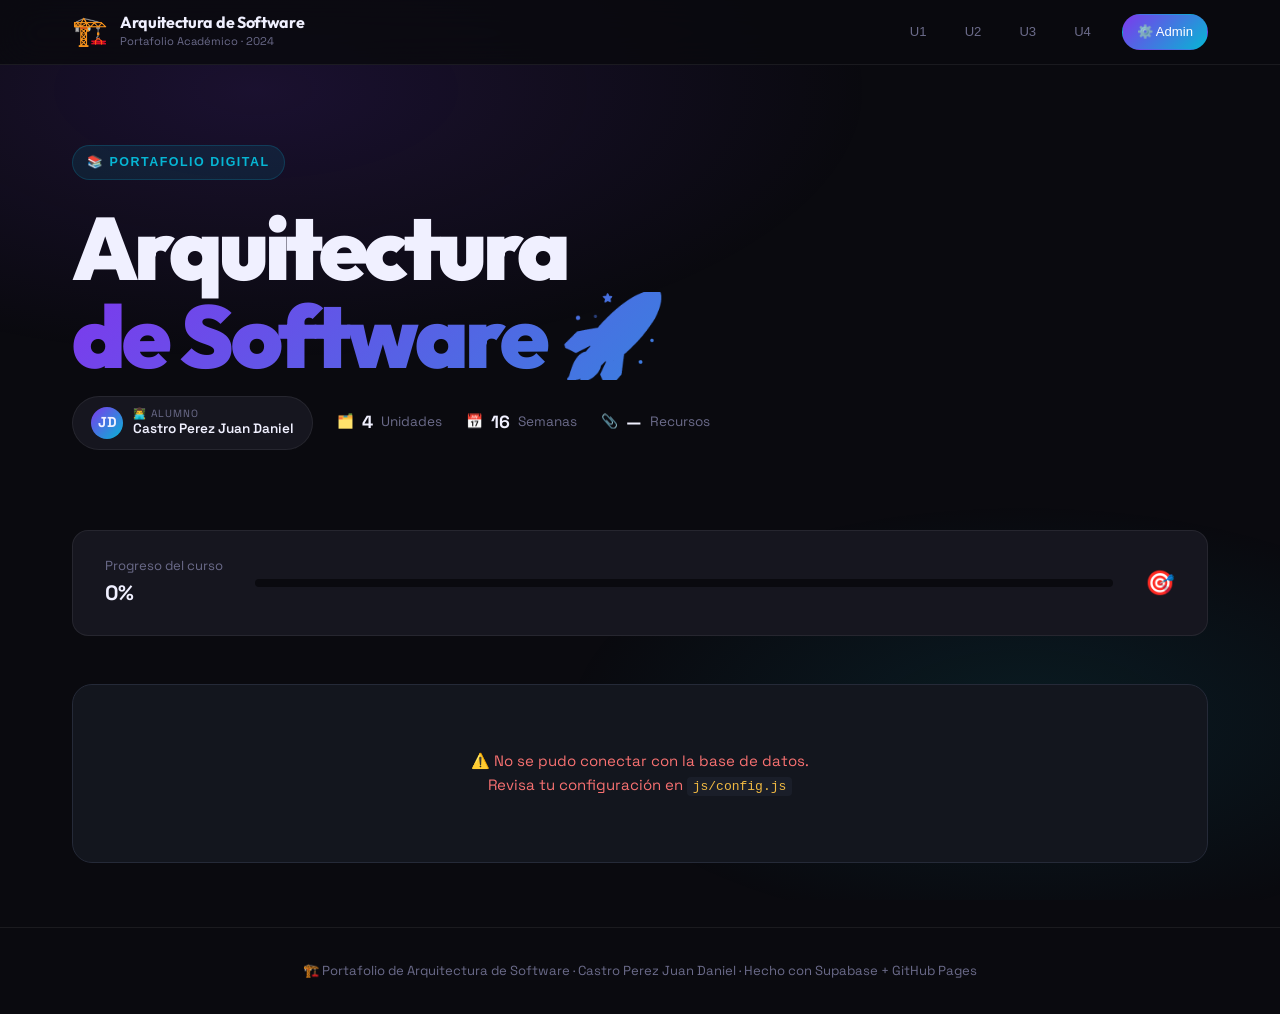
<file: index.html>
<!DOCTYPE html>
<html lang="es">
<head>
  <meta charset="UTF-8" />
  <meta name="viewport" content="width=device-width, initial-scale=1.0"/>
  <title>Portafolio — Arquitectura de Software</title>
  <link rel="preconnect" href="https://fonts.googleapis.com"/>
  <link rel="preconnect" href="https://fonts.gstatic.com" crossorigin/>
  <link href="https://fonts.googleapis.com/css2?family=Space+Grotesk:wght@300;400;500;600;700&family=Outfit:wght@300;400;600;800;900&display=swap" rel="stylesheet"/>
  <link rel="stylesheet" href="css/style.css"/>
  <style>
    :root {
      --bg: #0a0a0f;
      --bg2: #111118;
      --card: #16161f;
      --card2: #1e1e2a;
      --border: rgba(255,255,255,0.07);
      --accent1: #7c3aed;
      --accent2: #06b6d4;
      --accent3: #f59e0b;
      --accent4: #10b981;
      --text: #f0f0ff;
      --muted: #6b6b8a;
      --radius: 16px;
    }

    *, *::before, *::after { box-sizing: border-box; margin: 0; padding: 0; }

    body {
      background: var(--bg);
      color: var(--text);
      font-family: 'Space Grotesk', sans-serif;
      min-height: 100vh;
      overflow-x: hidden;
    }

    /* ── FONDO ANIMADO ── */
    body::before {
      content: '';
      position: fixed;
      inset: 0;
      background:
        radial-gradient(ellipse 80% 50% at 20% 10%, rgba(124,58,237,0.15) 0%, transparent 60%),
        radial-gradient(ellipse 60% 40% at 80% 80%, rgba(6,182,212,0.1) 0%, transparent 60%);
      pointer-events: none;
      z-index: 0;
    }

    /* ── HEADER ── */
    .site-header {
      position: sticky;
      top: 0;
      z-index: 100;
      backdrop-filter: blur(20px);
      background: rgba(10,10,15,0.85);
      border-bottom: 1px solid var(--border);
    }

    .header-inner {
      max-width: 1200px;
      margin: 0 auto;
      padding: 0 2rem;
      height: 64px;
      display: flex;
      align-items: center;
      justify-content: space-between;
    }

    .header-brand {
      display: flex;
      align-items: center;
      gap: 12px;
    }

    .brand-emoji {
      font-size: 1.8rem;
      animation: float 3s ease-in-out infinite;
    }

    @keyframes float {
      0%, 100% { transform: translateY(0); }
      50% { transform: translateY(-4px); }
    }

    .brand-title {
      font-family: 'Outfit', sans-serif;
      font-size: 1rem;
      font-weight: 700;
      color: var(--text);
      letter-spacing: -0.02em;
    }

    .brand-sub {
      font-size: 0.7rem;
      color: var(--muted);
    }

    .header-nav {
      display: flex;
      align-items: center;
      gap: 8px;
    }

    .header-nav a {
      color: var(--muted);
      text-decoration: none;
      font-size: 0.82rem;
      font-weight: 500;
      padding: 6px 14px;
      border-radius: 999px;
      border: 1px solid transparent;
      transition: all 0.2s;
    }

    .header-nav a:hover {
      color: var(--text);
      border-color: var(--border);
      background: var(--card);
    }

    .nav-admin {
      background: linear-gradient(135deg, var(--accent1), var(--accent2)) !important;
      color: white !important;
      border-color: transparent !important;
    }

    /* ── HERO ── */
    .hero {
      position: relative;
      z-index: 1;
      max-width: 1200px;
      margin: 0 auto;
      padding: 5rem 2rem 3rem;
    }

    .hero-eyebrow {
      display: inline-flex;
      align-items: center;
      gap: 8px;
      font-size: 0.78rem;
      font-weight: 600;
      letter-spacing: 0.12em;
      text-transform: uppercase;
      color: var(--accent2);
      background: rgba(6,182,212,0.1);
      border: 1px solid rgba(6,182,212,0.2);
      padding: 6px 14px;
      border-radius: 999px;
      margin-bottom: 1.5rem;
    }

    .hero-title {
      font-family: 'Outfit', sans-serif;
      font-size: clamp(2.8rem, 7vw, 5.5rem);
      font-weight: 900;
      line-height: 1.0;
      letter-spacing: -0.04em;
      margin-bottom: 1rem;
    }

    .hero-title .line1 { color: var(--text); }
    .hero-title .line2 {
      background: linear-gradient(135deg, var(--accent1) 0%, var(--accent2) 100%);
      -webkit-background-clip: text;
      -webkit-text-fill-color: transparent;
      background-clip: text;
    }

    .hero-meta {
      display: flex;
      align-items: center;
      gap: 1.5rem;
      margin-bottom: 2rem;
      flex-wrap: wrap;
    }

    .hero-alumno {
      display: flex;
      align-items: center;
      gap: 10px;
      background: var(--card);
      border: 1px solid var(--border);
      padding: 10px 18px;
      border-radius: 999px;
    }

    .alumno-avatar {
      width: 32px;
      height: 32px;
      border-radius: 50%;
      background: linear-gradient(135deg, var(--accent1), var(--accent2));
      display: flex;
      align-items: center;
      justify-content: center;
      font-size: 0.9rem;
      font-weight: 700;
    }

    .alumno-info { line-height: 1.2; }
    .alumno-label { font-size: 0.65rem; color: var(--muted); text-transform: uppercase; letter-spacing: 0.08em; }
    .alumno-name { font-size: 0.85rem; font-weight: 600; }

    .hero-stats {
      display: flex;
      gap: 1.5rem;
    }

    .stat-pill {
      display: flex;
      align-items: center;
      gap: 8px;
      font-size: 0.85rem;
      color: var(--muted);
    }

    .stat-pill strong {
      color: var(--text);
      font-size: 1.1rem;
      font-weight: 700;
    }

    /* ── PROGRESS BAR ── */
    .progress-section {
      position: relative;
      z-index: 1;
      max-width: 1200px;
      margin: 0 auto 3rem;
      padding: 0 2rem;
    }

    .progress-card {
      background: var(--card);
      border: 1px solid var(--border);
      border-radius: var(--radius);
      padding: 1.5rem 2rem;
      display: flex;
      align-items: center;
      gap: 2rem;
    }

    .progress-label {
      font-size: 0.82rem;
      color: var(--muted);
      white-space: nowrap;
    }

    .progress-label span {
      display: block;
      font-size: 1.3rem;
      font-weight: 700;
      color: var(--text);
    }

    .progress-bar {
      flex: 1;
      height: 8px;
      background: var(--bg);
      border-radius: 999px;
      overflow: hidden;
    }

    .progress-fill {
      height: 100%;
      background: linear-gradient(90deg, var(--accent1), var(--accent2));
      border-radius: 999px;
      transition: width 1s ease;
      width: 0%;
    }

    /* ── GRID DE UNIDADES ── */
    .portfolio {
      position: relative;
      z-index: 1;
      max-width: 1200px;
      margin: 0 auto;
      padding: 0 2rem 4rem;
    }

    .loading-state {
      text-align: center;
      padding: 4rem;
      color: var(--muted);
    }

    .spinner {
      width: 40px;
      height: 40px;
      border: 3px solid var(--border);
      border-top-color: var(--accent1);
      border-radius: 50%;
      animation: spin 0.8s linear infinite;
      margin: 0 auto 1rem;
    }

    @keyframes spin { to { transform: rotate(360deg); } }

    .error-state {
      text-align: center;
      padding: 4rem;
      color: #f87171;
    }

    /* Unidad section */
    .unidad-section {
      margin-bottom: 3rem;
      opacity: 0;
      transform: translateY(24px);
      animation: fadeUp 0.5s ease forwards;
    }

    @keyframes fadeUp {
      to { opacity: 1; transform: translateY(0); }
    }

    .unidad-header {
      display: flex;
      align-items: center;
      gap: 1rem;
      margin-bottom: 1.25rem;
    }

    .unidad-badge {
      width: 48px;
      height: 48px;
      border-radius: 14px;
      display: flex;
      align-items: center;
      justify-content: center;
      font-size: 1.4rem;
      flex-shrink: 0;
    }

    .unidad-info { flex: 1; }

    .unidad-titulo {
      font-family: 'Outfit', sans-serif;
      font-size: 1.3rem;
      font-weight: 700;
      letter-spacing: -0.02em;
    }

    .unidad-meta {
      font-size: 0.78rem;
      color: var(--muted);
      margin-top: 2px;
    }

    .unidad-prog {
      display: flex;
      align-items: center;
      gap: 8px;
      font-size: 0.78rem;
      color: var(--muted);
    }

    .mini-bar {
      width: 80px;
      height: 4px;
      background: var(--bg);
      border-radius: 999px;
      overflow: hidden;
    }

    .mini-fill {
      height: 100%;
      border-radius: 999px;
      transition: width 1s ease;
    }

    /* Semanas grid */
    .semanas-grid {
      display: grid;
      grid-template-columns: repeat(auto-fill, minmax(240px, 1fr));
      gap: 1rem;
    }

    .semana-card {
      background: var(--card);
      border: 1px solid var(--border);
      border-radius: var(--radius);
      padding: 1.25rem;
      cursor: pointer;
      transition: all 0.25s;
      position: relative;
      overflow: hidden;
    }

    .semana-card::before {
      content: '';
      position: absolute;
      top: 0; left: 0; right: 0;
      height: 3px;
      opacity: 0;
      transition: opacity 0.25s;
    }

    .semana-card:hover {
      background: var(--card2);
      border-color: rgba(255,255,255,0.15);
      transform: translateY(-2px);
      box-shadow: 0 8px 32px rgba(0,0,0,0.4);
    }

    .semana-card:hover::before { opacity: 1; }

    .semana-top {
      display: flex;
      align-items: center;
      justify-content: space-between;
      margin-bottom: 0.75rem;
    }

    .semana-num {
      font-size: 0.7rem;
      font-weight: 700;
      letter-spacing: 0.1em;
      text-transform: uppercase;
      color: var(--muted);
    }

    .semana-emoji { font-size: 1.2rem; }

    .semana-titulo {
      font-weight: 600;
      font-size: 0.95rem;
      margin-bottom: 0.4rem;
      line-height: 1.3;
    }

    .semana-desc {
      font-size: 0.78rem;
      color: var(--muted);
      line-height: 1.5;
      margin-bottom: 0.75rem;
    }

    .semana-recursos {
      display: flex;
      align-items: center;
      gap: 6px;
      font-size: 0.75rem;
      color: var(--muted);
    }

    .recursos-count {
      background: var(--bg);
      border: 1px solid var(--border);
      padding: 2px 8px;
      border-radius: 999px;
      font-weight: 600;
    }

    /* Modal de recursos */
    .modal-overlay {
      display: none;
      position: fixed;
      inset: 0;
      background: rgba(0,0,0,0.7);
      backdrop-filter: blur(8px);
      z-index: 200;
      align-items: center;
      justify-content: center;
      padding: 2rem;
    }

    .modal-overlay.open { display: flex; }

    .modal {
      background: var(--card);
      border: 1px solid var(--border);
      border-radius: 20px;
      width: 100%;
      max-width: 540px;
      max-height: 80vh;
      overflow-y: auto;
      padding: 2rem;
      animation: modalIn 0.3s ease;
    }

    @keyframes modalIn {
      from { opacity: 0; transform: scale(0.95) translateY(10px); }
      to { opacity: 1; transform: scale(1) translateY(0); }
    }

    .modal-header {
      display: flex;
      align-items: flex-start;
      justify-content: space-between;
      margin-bottom: 1.5rem;
    }

    .modal-title {
      font-family: 'Outfit', sans-serif;
      font-size: 1.3rem;
      font-weight: 700;
    }

    .modal-close {
      background: var(--bg);
      border: 1px solid var(--border);
      color: var(--text);
      width: 32px;
      height: 32px;
      border-radius: 8px;
      cursor: pointer;
      font-size: 1rem;
      display: flex;
      align-items: center;
      justify-content: center;
      flex-shrink: 0;
    }

    .modal-close:hover { background: var(--card2); }

    .recurso-item {
      display: flex;
      align-items: center;
      gap: 12px;
      padding: 0.875rem;
      background: var(--bg2);
      border: 1px solid var(--border);
      border-radius: 12px;
      margin-bottom: 0.625rem;
      text-decoration: none;
      color: var(--text);
      transition: all 0.2s;
    }

    .recurso-item:hover {
      background: var(--card2);
      border-color: rgba(255,255,255,0.15);
    }

    .recurso-icon {
      width: 38px;
      height: 38px;
      border-radius: 10px;
      display: flex;
      align-items: center;
      justify-content: center;
      font-size: 1.1rem;
      flex-shrink: 0;
    }

    .recurso-info { flex: 1; min-width: 0; }

    .recurso-titulo {
      font-size: 0.88rem;
      font-weight: 600;
      white-space: nowrap;
      overflow: hidden;
      text-overflow: ellipsis;
    }

    .recurso-tipo {
      font-size: 0.72rem;
      color: var(--muted);
      text-transform: uppercase;
      letter-spacing: 0.06em;
    }

    .empty-recursos {
      text-align: center;
      padding: 2rem;
      color: var(--muted);
      font-size: 0.88rem;
    }

    /* Footer */
    .site-footer {
      position: relative;
      z-index: 1;
      border-top: 1px solid var(--border);
      padding: 2rem;
      text-align: center;
      color: var(--muted);
      font-size: 0.82rem;
    }

    .site-footer a { color: var(--accent2); text-decoration: none; }
  </style>
</head>
<body>

  <!-- HEADER -->
  <header class="site-header">
    <div class="header-inner">
      <div class="header-brand">
        <span class="brand-emoji">🏗️</span>
        <div>
          <div class="brand-title">Arquitectura de Software</div>
          <div class="brand-sub">Portafolio Académico · 2024</div>
        </div>
      </div>
      <nav class="header-nav">
        <a href="#unidad-1">U1</a>
        <a href="#unidad-2">U2</a>
        <a href="#unidad-3">U3</a>
        <a href="#unidad-4">U4</a>
        <a href="admin.html" class="nav-admin">⚙️ Admin</a>
      </nav>
    </div>
  </header>

  <!-- HERO -->
  <section class="hero">
    <div class="hero-eyebrow">📚 Portafolio Digital</div>
    <h1 class="hero-title">
      <div class="line1">Arquitectura</div>
      <div class="line2">de Software 🚀</div>
    </h1>
    <div class="hero-meta">
      <div class="hero-alumno">
        <div class="alumno-avatar">JD</div>
        <div class="alumno-info">
          <div class="alumno-label">👨‍💻 Alumno</div>
          <div class="alumno-name">Castro Perez Juan Daniel</div>
        </div>
      </div>
      <div class="hero-stats">
        <div class="stat-pill">🗂️ <strong>4</strong> Unidades</div>
        <div class="stat-pill">📅 <strong>16</strong> Semanas</div>
        <div class="stat-pill">📎 <strong id="total-recursos">—</strong> Recursos</div>
      </div>
    </div>
  </section>

  <!-- PROGRESS -->
  <div class="progress-section">
    <div class="progress-card">
      <div class="progress-label">
        Progreso del curso
        <span id="progress-pct">0%</span>
      </div>
      <div class="progress-bar">
        <div class="progress-fill" id="progress-fill"></div>
      </div>
      <div style="font-size:1.5rem">🎯</div>
    </div>
  </div>

  <!-- PORTFOLIO -->
  <main class="portfolio" id="portfolio">
    <div class="loading-state" id="loading">
      <div class="spinner"></div>
      <p>Cargando contenido... ⏳</p>
    </div>
    <div class="error-state" id="error-state" style="display:none">
      <p>⚠️ No se pudo conectar con la base de datos.<br/>
      Revisa tu configuración en <code>js/config.js</code></p>
    </div>
  </main>

  <!-- MODAL -->
  <div class="modal-overlay" id="modal-overlay">
    <div class="modal">
      <div class="modal-header">
        <div>
          <div style="font-size:0.75rem;color:var(--muted);margin-bottom:4px" id="modal-semana-label"></div>
          <div class="modal-title" id="modal-title"></div>
        </div>
        <button class="modal-close" id="modal-close">✕</button>
      </div>
      <div id="modal-recursos"></div>
    </div>
  </div>

  <!-- FOOTER -->
  <footer class="site-footer">
    <p>🏗️ Portafolio de Arquitectura de Software · Castro Perez Juan Daniel · Hecho con Supabase + GitHub Pages</p>
  </footer>

  <script type="module" src="js/app.js"></script>
  <script type="module">
    import { SUPABASE_URL, SUPABASE_KEY } from './js/config.js';

    const UNIDAD_EMOJIS = ['🧱','⚙️','🌐','🗄️'];
    const UNIDAD_COLORS = ['#7c3aed','#06b6d4','#f59e0b','#10b981'];
    const SEMANA_EMOJIS = ['📖','✏️','🔍','🧪','💡','🛠️','📊','🎯','🔗','🌍','🔐','📋','🗃️','💻','⚡','🏆'];
    const TIPO_ICONS = { pdf:'📄', imagen:'🖼️', word:'📝', link:'🔗', video:'🎥', codigo:'💻' };
    const TIPO_COLORS = { pdf:'rgba(239,68,68,0.15)', imagen:'rgba(16,185,129,0.15)', word:'rgba(59,130,246,0.15)', link:'rgba(107,114,128,0.15)', video:'rgba(245,158,11,0.15)', codigo:'rgba(124,58,237,0.15)' };

    async function query(path) {
      const r = await fetch(`${SUPABASE_URL}/rest/v1/${path}`, {
        headers: { apikey: SUPABASE_KEY, Authorization: `Bearer ${SUPABASE_KEY}` }
      });
      if (!r.ok) throw new Error(await r.text());
      return r.json();
    }

    async function load() {
      const loading = document.getElementById('loading');
      const errorState = document.getElementById('error-state');
      const portfolio = document.getElementById('portfolio');

      try {
        const [unidades, semanas, recursos] = await Promise.all([
          query('unidades?select=*&order=numero.asc'),
          query('semanas?select=*&order=numero.asc'),
          query('recursos?select=*')
        ]);

        loading.style.display = 'none';

        // Stats
        document.getElementById('total-recursos').textContent = recursos.length;
        const pct = Math.round((recursos.length / (semanas.length || 1)) * 10);
        const p = Math.min(pct, 100);
        document.getElementById('progress-fill').style.width = p + '%';
        document.getElementById('progress-pct').textContent = p + '%';

        unidades.forEach((u, ui) => {
          const semsU = semanas.filter(s => s.unidad_id === u.id);
          const color = UNIDAD_COLORS[ui % UNIDAD_COLORS.length];
          const emoji = UNIDAD_EMOJIS[ui % UNIDAD_EMOJIS.length];

          const section = document.createElement('div');
          section.className = 'unidad-section';
          section.id = `unidad-${u.numero}`;
          section.style.animationDelay = `${ui * 0.1}s`;

          const recU = recursos.filter(r => semsU.some(s => s.id === r.semana_id));

          section.innerHTML = `
            <div class="unidad-header">
              <div class="unidad-badge" style="background:${color}22;font-size:1.4rem">${emoji}</div>
              <div class="unidad-info">
                <div class="unidad-titulo" style="color:${color}">Unidad ${u.numero} — ${u.titulo}</div>
                <div class="unidad-meta">${u.descripcion || ''} · ${semsU.length} semanas · ${recU.length} recursos</div>
              </div>
              <div class="unidad-prog">
                <div class="mini-bar">
                  <div class="mini-fill" style="background:${color};width:${recU.length > 0 ? 100 : 0}%"></div>
                </div>
                ${recU.length} 📎
              </div>
            </div>
            <div class="semanas-grid" id="grid-${u.id}"></div>
          `;
          portfolio.appendChild(section);

          const grid = section.querySelector(`#grid-${u.id}`);
          semsU.forEach((sem, si) => {
            const recS = recursos.filter(r => r.semana_id === sem.id);
            const semEmoji = SEMANA_EMOJIS[(sem.numero - 1) % SEMANA_EMOJIS.length];
            const card = document.createElement('div');
            card.className = 'semana-card';
            card.style.setProperty('--card-color', color);
            card.innerHTML = `
              <style>.semana-card:hover::before { background: linear-gradient(90deg, ${color}, transparent); }</style>
              <div class="semana-top">
                <span class="semana-num">Semana ${sem.numero}</span>
                <span class="semana-emoji">${semEmoji}</span>
              </div>
              <div class="semana-titulo">${sem.titulo}</div>
              <div class="semana-desc">${sem.descripcion || 'Contenido de la semana'}</div>
              <div class="semana-recursos">
                <span class="recursos-count">${recS.length}</span>
                ${recS.length === 1 ? 'recurso' : 'recursos'} 📎
              </div>
            `;
            card.addEventListener('click', () => openModal(sem, recS));
            grid.appendChild(card);
          });
        });

      } catch(e) {
        loading.style.display = 'none';
        errorState.style.display = 'block';
        console.error('Error cargando portafolio:', e);
      }
    }

    function openModal(sem, recS) {
      document.getElementById('modal-semana-label').textContent = `📅 Semana ${sem.numero}`;
      document.getElementById('modal-title').textContent = sem.titulo;
      const cont = document.getElementById('modal-recursos');
      if (recS.length === 0) {
        cont.innerHTML = '<div class="empty-recursos">😴 Aún no hay recursos en esta semana.</div>';
      } else {
        cont.innerHTML = recS.map(r => `
          <a class="recurso-item" href="${r.url || '#'}" target="_blank" rel="noopener">
            <div class="recurso-icon" style="background:${TIPO_COLORS[r.tipo] || 'rgba(255,255,255,0.1)'}">
              ${TIPO_ICONS[r.tipo] || '📁'}
            </div>
            <div class="recurso-info">
              <div class="recurso-titulo">${r.titulo}</div>
              <div class="recurso-tipo">${r.tipo || 'recurso'}</div>
            </div>
            <span style="color:var(--muted)">→</span>
          </a>
        `).join('');
      }
      document.getElementById('modal-overlay').classList.add('open');
    }

    document.getElementById('modal-close').addEventListener('click', () => {
      document.getElementById('modal-overlay').classList.remove('open');
    });
    document.getElementById('modal-overlay').addEventListener('click', e => {
      if (e.target === e.currentTarget) e.currentTarget.classList.remove('open');
    });

    load();
  </script>
</body>
</html>
</file>
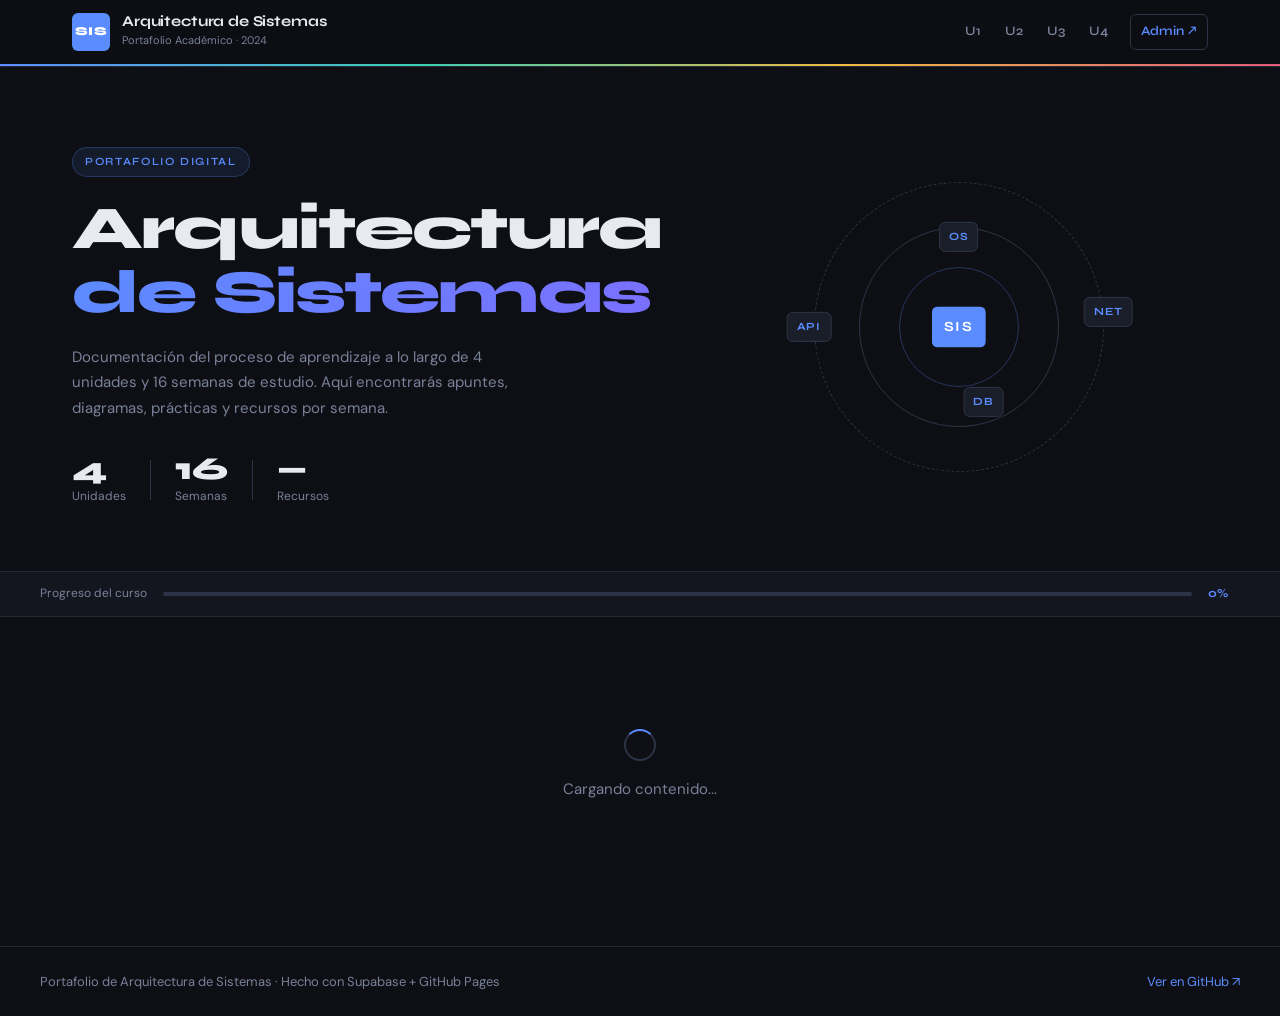
<file: portfolio-arquitectura/index.html>
<!DOCTYPE html>
<html lang="es">
<head>
  <meta charset="UTF-8" />
  <meta name="viewport" content="width=device-width, initial-scale=1.0"/>
  <title>Portafolio — Arquitectura de Sistemas</title>
  <link rel="preconnect" href="https://fonts.googleapis.com"/>
  <link rel="preconnect" href="https://fonts.gstatic.com" crossorigin/>
  <link href="https://fonts.googleapis.com/css2?family=Syne:wght@400;600;700;800&family=DM+Sans:ital,wght@0,300;0,400;0,500;1,300&display=swap" rel="stylesheet"/>
  <link rel="stylesheet" href="css/style.css"/>
</head>
<body>

  <!-- HEADER -->
  <header class="site-header">
    <div class="header-inner">
      <div class="header-brand">
        <span class="brand-tag">SIS</span>
        <div>
          <h1 class="brand-title">Arquitectura de Sistemas</h1>
          <p class="brand-sub">Portafolio Académico · 2024</p>
        </div>
      </div>
      <nav class="header-nav">
        <a href="#unidad-1">U1</a>
        <a href="#unidad-2">U2</a>
        <a href="#unidad-3">U3</a>
        <a href="#unidad-4">U4</a>
        <a href="admin.html" class="nav-admin">Admin ↗</a>
      </nav>
    </div>
    <div class="header-stripe"></div>
  </header>

  <!-- HERO -->
  <section class="hero">
    <div class="hero-inner">
      <div class="hero-text">
        <span class="hero-eyebrow">Portafolio Digital</span>
        <h2 class="hero-title">Arquitectura<br/><em>de Sistemas</em></h2>
        <p class="hero-desc">Documentación del proceso de aprendizaje a lo largo de 4 unidades y 16 semanas de estudio. Aquí encontrarás apuntes, diagramas, prácticas y recursos por semana.</p>
        <div class="hero-stats">
          <div class="stat"><span class="stat-n">4</span><span class="stat-l">Unidades</span></div>
          <div class="stat-div"></div>
          <div class="stat"><span class="stat-n">16</span><span class="stat-l">Semanas</span></div>
          <div class="stat-div"></div>
          <div class="stat"><span class="stat-n" id="total-recursos">—</span><span class="stat-l">Recursos</span></div>
        </div>
      </div>
      <div class="hero-graphic" aria-hidden="true">
        <div class="hg-ring hg-r1"></div>
        <div class="hg-ring hg-r2"></div>
        <div class="hg-ring hg-r3"></div>
        <div class="hg-nodes">
          <span class="hg-node" style="--x:50%;--y:20%">OS</span>
          <span class="hg-node" style="--x:80%;--y:45%">NET</span>
          <span class="hg-node" style="--x:55%;--y:75%">DB</span>
          <span class="hg-node" style="--x:20%;--y:50%">API</span>
          <span class="hg-node hg-center" style="--x:50%;--y:50%">SIS</span>
        </div>
      </div>
    </div>
  </section>

  <!-- PROGRESS BAR GENERAL -->
  <div class="progress-band">
    <div class="progress-band-inner">
      <span class="pb-label">Progreso del curso</span>
      <div class="pb-track"><div class="pb-fill" id="progress-fill" style="width:0%"></div></div>
      <span class="pb-pct" id="progress-pct">0%</span>
    </div>
  </div>

  <!-- PORTFOLIO CONTENT -->
  <main class="portfolio" id="portfolio">
    <div class="loading-state" id="loading">
      <div class="spinner"></div>
      <p>Cargando contenido...</p>
    </div>
    <div class="error-state" id="error-state" style="display:none">
      <p>⚠️ No se pudo conectar con la base de datos.<br/>
      Revisa tu configuración en <code>js/config.js</code></p>
    </div>
  </main>

  <!-- FOOTER -->
  <footer class="site-footer">
    <div class="footer-inner">
      <p>Portafolio de Arquitectura de Sistemas · Hecho con Supabase + GitHub Pages</p>
      <a href="https://github.com" target="_blank" class="footer-gh">Ver en GitHub ↗</a>
    </div>
  </footer>

  <script type="module" src="js/app.js"></script>
</body>
</html>
</file>
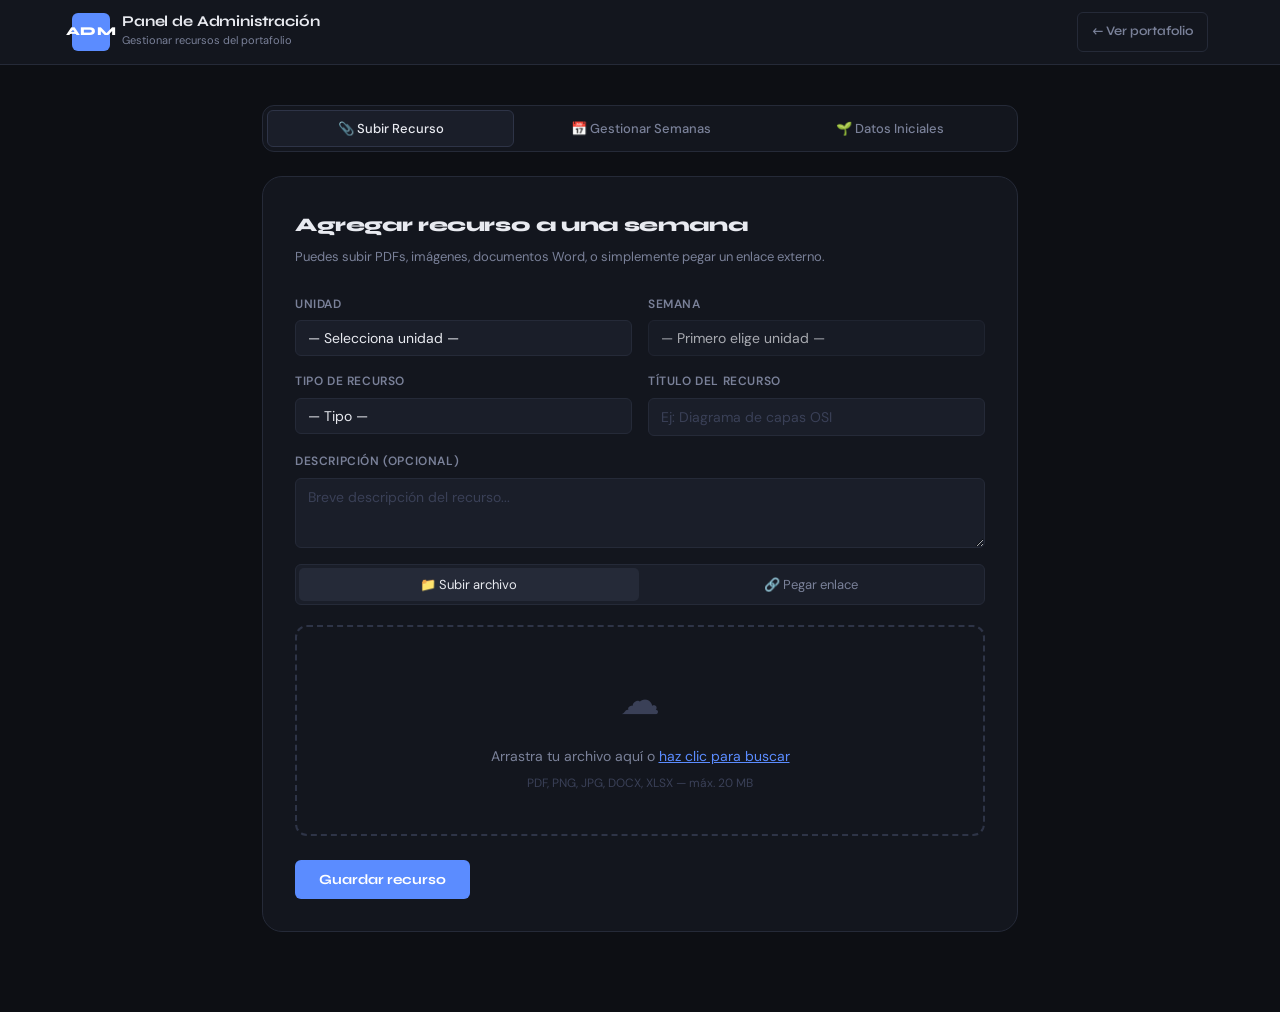
<file: admin.html>
<!DOCTYPE html>
<html lang="es">
<head>
  <meta charset="UTF-8"/>
  <meta name="viewport" content="width=device-width, initial-scale=1.0"/>
  <title>Admin — Portafolio Arquitectura</title>
  <link rel="preconnect" href="https://fonts.googleapis.com"/>
  <link rel="preconnect" href="https://fonts.gstatic.com" crossorigin/>
  <link href="https://fonts.googleapis.com/css2?family=Syne:wght@400;600;700;800&family=DM+Sans:ital,wght@0,300;0,400;0,500;1,300&display=swap" rel="stylesheet"/>
  <link rel="stylesheet" href="css/style.css"/>
  <link rel="stylesheet" href="css/admin.css"/>
</head>
<body class="admin-body">

  <header class="admin-header">
    <div class="header-inner">
      <div class="header-brand">
        <span class="brand-tag">ADM</span>
        <div>
          <h1 class="brand-title">Panel de Administración</h1>
          <p class="brand-sub">Gestionar recursos del portafolio</p>
        </div>
      </div>
      <a href="index.html" class="btn-back">← Ver portafolio</a>
    </div>
  </header>

  <main class="admin-main">

    <!-- TOAST NOTIFICATIONS -->
    <div id="toast" class="toast" aria-live="polite"></div>

    <!-- TABS -->
    <div class="admin-tabs">
      <button class="tab-btn active" data-tab="recursos">📎 Subir Recurso</button>
      <button class="tab-btn" data-tab="semanas">📅 Gestionar Semanas</button>
      <button class="tab-btn" data-tab="seed">🌱 Datos Iniciales</button>
    </div>

    <!-- TAB: SUBIR RECURSO -->
    <div class="tab-panel active" id="tab-recursos">
      <div class="admin-card">
        <h2>Agregar recurso a una semana</h2>
        <p class="admin-hint">Puedes subir PDFs, imágenes, documentos Word, o simplemente pegar un enlace externo.</p>

        <form id="form-recurso" class="admin-form">
          <div class="form-row">
            <div class="form-group">
              <label>Unidad</label>
              <select id="sel-unidad" required>
                <option value="">— Selecciona unidad —</option>
              </select>
            </div>
            <div class="form-group">
              <label>Semana</label>
              <select id="sel-semana" required disabled>
                <option value="">— Primero elige unidad —</option>
              </select>
            </div>
          </div>

          <div class="form-row">
            <div class="form-group">
              <label>Tipo de recurso</label>
              <select id="sel-tipo" required>
                <option value="">— Tipo —</option>
                <option value="pdf">📄 PDF</option>
                <option value="imagen">🖼️ Imagen / Diagrama</option>
                <option value="word">📝 Word / Document</option>
                <option value="link">🔗 Enlace externo</option>
                <option value="video">🎥 Video / YouTube</option>
                <option value="codigo">💻 Repositorio / Código</option>
              </select>
            </div>
            <div class="form-group">
              <label>Título del recurso</label>
              <input type="text" id="inp-titulo" placeholder="Ej: Diagrama de capas OSI" required/>
            </div>
          </div>

          <!-- Descripción -->
          <div class="form-group">
            <label>Descripción (opcional)</label>
            <textarea id="inp-descripcion" rows="2" placeholder="Breve descripción del recurso..."></textarea>
          </div>

          <!-- MODO: Archivo o Link -->
          <div class="form-toggle">
            <button type="button" class="toggle-opt active" id="btn-archivo">📁 Subir archivo</button>
            <button type="button" class="toggle-opt" id="btn-link">🔗 Pegar enlace</button>
          </div>

          <!-- Upload de archivo -->
          <div id="panel-archivo" class="upload-panel">
            <div class="dropzone" id="dropzone">
              <div class="dz-icon">☁</div>
              <p class="dz-text">Arrastra tu archivo aquí o <span class="dz-link">haz clic para buscar</span></p>
              <p class="dz-hint">PDF, PNG, JPG, DOCX, XLSX — máx. 20 MB</p>
              <input type="file" id="file-input" accept=".pdf,.png,.jpg,.jpeg,.docx,.xlsx,.pptx" hidden/>
            </div>
            <div id="file-preview" class="file-preview" style="display:none"></div>
          </div>

          <!-- Enlace externo -->
          <div id="panel-link" class="upload-panel" style="display:none">
            <div class="form-group">
              <label>URL del recurso</label>
              <input type="url" id="inp-url" placeholder="https://drive.google.com/..."/>
            </div>
          </div>

          <div class="form-actions">
            <button type="submit" class="btn-primary" id="btn-submit">
              <span id="btn-text">Guardar recurso</span>
              <div class="btn-spinner" id="btn-spinner" style="display:none"></div>
            </button>
          </div>
        </form>
      </div>
    </div>

    <!-- TAB: GESTIONAR SEMANAS -->
    <div class="tab-panel" id="tab-semanas">
      <div class="admin-card">
        <h2>Recursos subidos por semana</h2>
        <p class="admin-hint">Aquí puedes ver y eliminar recursos existentes.</p>

        <div class="form-row" style="margin-bottom:1.5rem">
          <div class="form-group">
            <label>Filtrar por unidad</label>
            <select id="filter-unidad">
              <option value="">Todas las unidades</option>
            </select>
          </div>
        </div>

        <div id="recursos-lista" class="recursos-admin-lista">
          <p class="empty-state">Selecciona una unidad para ver sus recursos.</p>
        </div>
      </div>
    </div>

    <!-- TAB: DATOS INICIALES -->
    <div class="tab-panel" id="tab-seed">
      <div class="admin-card">
        <h2>🌱 Insertar datos iniciales</h2>
        <p class="admin-hint">Ejecuta este SQL en el editor de Supabase para poblar las 4 unidades con sus 16 semanas de ejemplo.</p>

        <div class="sql-block">
          <div class="sql-header">
            <span>SQL — Datos de ejemplo</span>
            <button class="btn-copy" id="btn-copy-sql">Copiar</button>
          </div>
          <pre id="sql-seed"></pre>
        </div>

        <div class="info-box">
          <strong>¿Cómo usarlo?</strong>
          <ol>
            <li>Copia el SQL de arriba</li>
            <li>Abre tu proyecto en <a href="https://supabase.com" target="_blank">supabase.com</a></li>
            <li>Ve a <strong>SQL Editor</strong> → <strong>New Query</strong></li>
            <li>Pega el SQL y haz clic en <strong>Run</strong></li>
            <li>Vuelve al portafolio y recarga la página</li>
          </ol>
        </div>
      </div>
    </div>

  </main>

</body>
</html>
</file>
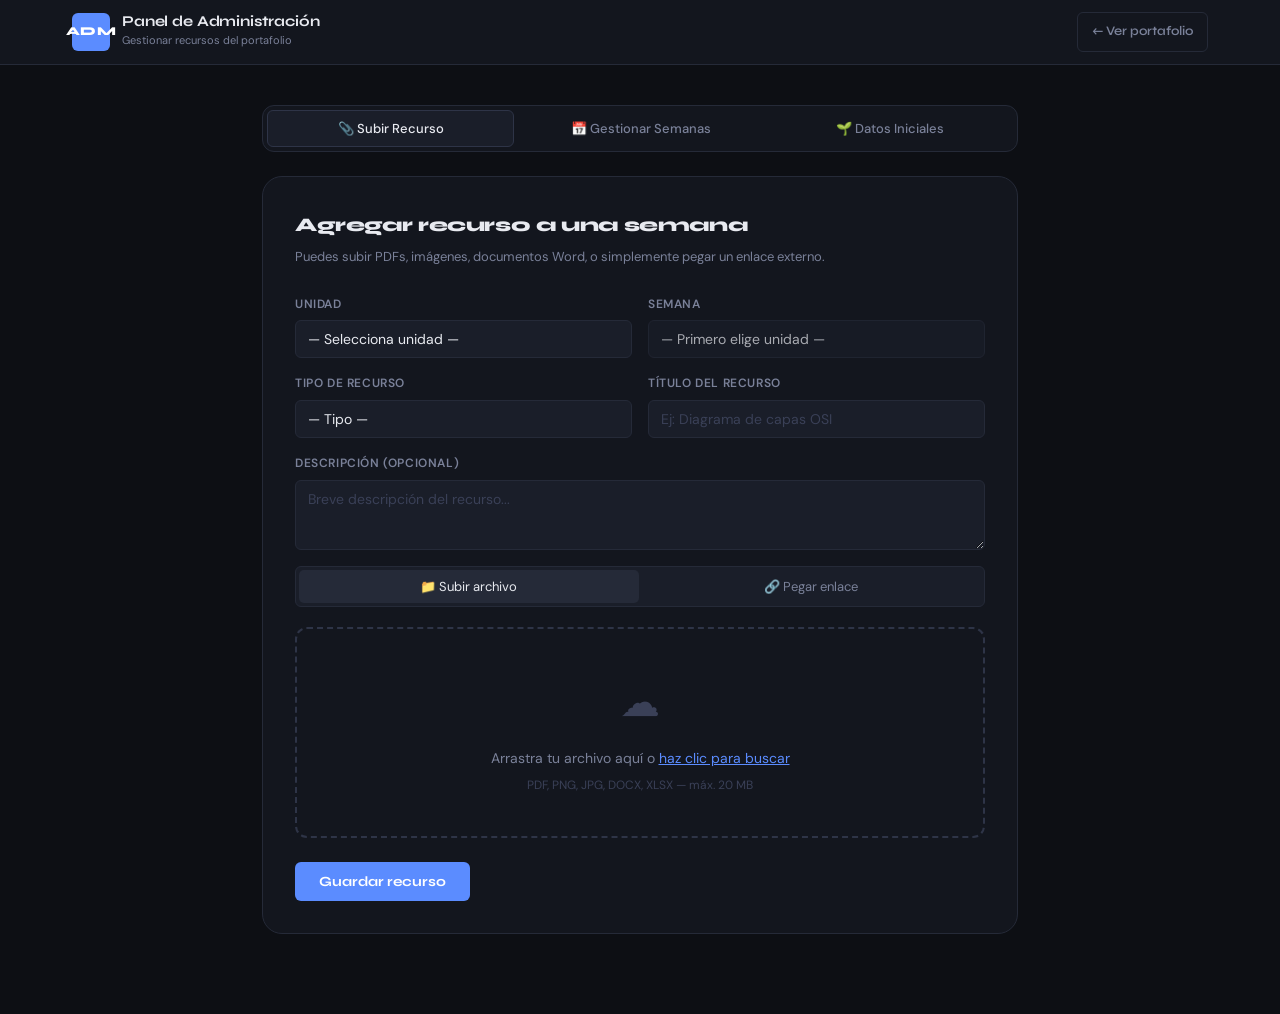
<file: portfolio-arquitectura/admin.html>
<!DOCTYPE html>
<html lang="es">
<head>
  <meta charset="UTF-8"/>
  <meta name="viewport" content="width=device-width, initial-scale=1.0"/>
  <title>Admin — Portafolio Arquitectura</title>
  <link rel="preconnect" href="https://fonts.googleapis.com"/>
  <link rel="preconnect" href="https://fonts.gstatic.com" crossorigin/>
  <link href="https://fonts.googleapis.com/css2?family=Syne:wght@400;600;700;800&family=DM+Sans:ital,wght@0,300;0,400;0,500;1,300&display=swap" rel="stylesheet"/>
  <link rel="stylesheet" href="css/style.css"/>
  <link rel="stylesheet" href="css/admin.css"/>
</head>
<body class="admin-body">

  <header class="admin-header">
    <div class="header-inner">
      <div class="header-brand">
        <span class="brand-tag">ADM</span>
        <div>
          <h1 class="brand-title">Panel de Administración</h1>
          <p class="brand-sub">Gestionar recursos del portafolio</p>
        </div>
      </div>
      <a href="index.html" class="btn-back">← Ver portafolio</a>
    </div>
  </header>

  <main class="admin-main">

    <!-- TOAST NOTIFICATIONS -->
    <div id="toast" class="toast" aria-live="polite"></div>

    <!-- TABS -->
    <div class="admin-tabs">
      <button class="tab-btn active" data-tab="recursos">📎 Subir Recurso</button>
      <button class="tab-btn" data-tab="semanas">📅 Gestionar Semanas</button>
      <button class="tab-btn" data-tab="seed">🌱 Datos Iniciales</button>
    </div>

    <!-- TAB: SUBIR RECURSO -->
    <div class="tab-panel active" id="tab-recursos">
      <div class="admin-card">
        <h2>Agregar recurso a una semana</h2>
        <p class="admin-hint">Puedes subir PDFs, imágenes, documentos Word, o simplemente pegar un enlace externo.</p>

        <form id="form-recurso" class="admin-form">
          <div class="form-row">
            <div class="form-group">
              <label>Unidad</label>
              <select id="sel-unidad" required>
                <option value="">— Selecciona unidad —</option>
              </select>
            </div>
            <div class="form-group">
              <label>Semana</label>
              <select id="sel-semana" required disabled>
                <option value="">— Primero elige unidad —</option>
              </select>
            </div>
          </div>

          <div class="form-row">
            <div class="form-group">
              <label>Tipo de recurso</label>
              <select id="sel-tipo" required>
                <option value="">— Tipo —</option>
                <option value="pdf">📄 PDF</option>
                <option value="imagen">🖼️ Imagen / Diagrama</option>
                <option value="word">📝 Word / Document</option>
                <option value="link">🔗 Enlace externo</option>
                <option value="video">🎥 Video / YouTube</option>
                <option value="codigo">💻 Repositorio / Código</option>
              </select>
            </div>
            <div class="form-group">
              <label>Título del recurso</label>
              <input type="text" id="inp-titulo" placeholder="Ej: Diagrama de capas OSI" required/>
            </div>
          </div>

          <!-- Descripción -->
          <div class="form-group">
            <label>Descripción (opcional)</label>
            <textarea id="inp-descripcion" rows="2" placeholder="Breve descripción del recurso..."></textarea>
          </div>

          <!-- MODO: Archivo o Link -->
          <div class="form-toggle">
            <button type="button" class="toggle-opt active" id="btn-archivo">📁 Subir archivo</button>
            <button type="button" class="toggle-opt" id="btn-link">🔗 Pegar enlace</button>
          </div>

          <!-- Upload de archivo -->
          <div id="panel-archivo" class="upload-panel">
            <div class="dropzone" id="dropzone">
              <div class="dz-icon">☁</div>
              <p class="dz-text">Arrastra tu archivo aquí o <span class="dz-link">haz clic para buscar</span></p>
              <p class="dz-hint">PDF, PNG, JPG, DOCX, XLSX — máx. 20 MB</p>
              <input type="file" id="file-input" accept=".pdf,.png,.jpg,.jpeg,.docx,.xlsx,.pptx" hidden/>
            </div>
            <div id="file-preview" class="file-preview" style="display:none"></div>
          </div>

          <!-- Enlace externo -->
          <div id="panel-link" class="upload-panel" style="display:none">
            <div class="form-group">
              <label>URL del recurso</label>
              <input type="url" id="inp-url" placeholder="https://drive.google.com/..."/>
            </div>
          </div>

          <div class="form-actions">
            <button type="submit" class="btn-primary" id="btn-submit">
              <span id="btn-text">Guardar recurso</span>
              <div class="btn-spinner" id="btn-spinner" style="display:none"></div>
            </button>
          </div>
        </form>
      </div>
    </div>

    <!-- TAB: GESTIONAR SEMANAS -->
    <div class="tab-panel" id="tab-semanas">
      <div class="admin-card">
        <h2>Recursos subidos por semana</h2>
        <p class="admin-hint">Aquí puedes ver y eliminar recursos existentes.</p>

        <div class="form-row" style="margin-bottom:1.5rem">
          <div class="form-group">
            <label>Filtrar por unidad</label>
            <select id="filter-unidad">
              <option value="">Todas las unidades</option>
            </select>
          </div>
        </div>

        <div id="recursos-lista" class="recursos-admin-lista">
          <p class="empty-state">Selecciona una unidad para ver sus recursos.</p>
        </div>
      </div>
    </div>

    <!-- TAB: DATOS INICIALES -->
    <div class="tab-panel" id="tab-seed">
      <div class="admin-card">
        <h2>🌱 Insertar datos iniciales</h2>
        <p class="admin-hint">Ejecuta este SQL en el editor de Supabase para poblar las 4 unidades con sus 16 semanas de ejemplo.</p>

        <div class="sql-block">
          <div class="sql-header">
            <span>SQL — Datos de ejemplo</span>
            <button class="btn-copy" id="btn-copy-sql">Copiar</button>
          </div>
          <pre id="sql-seed"></pre>
        </div>

        <div class="info-box">
          <strong>¿Cómo usarlo?</strong>
          <ol>
            <li>Copia el SQL de arriba</li>
            <li>Abre tu proyecto en <a href="https://supabase.com" target="_blank">supabase.com</a></li>
            <li>Ve a <strong>SQL Editor</strong> → <strong>New Query</strong></li>
            <li>Pega el SQL y haz clic en <strong>Run</strong></li>
            <li>Vuelve al portafolio y recarga la página</li>
          </ol>
        </div>
      </div>
    </div>

  </main>

  <script type="module" src="js/admin.js"></script>
</body>
</html>
</file>
<file: css/style.css>
/* ============================================
   PORTFOLIO ARQUITECTURA DE SISTEMAS
   Aesthetic: Editorial Tech · Dark Academic
   Fonts: Syne (display) + DM Sans (body)
   ============================================ */

:root {
  --c-bg:        #0d0f14;
  --c-surface:   #13161e;
  --c-surface2:  #1a1e29;
  --c-border:    #252a38;
  --c-border2:   #2e3447;
  --c-text:      #e8eaf0;
  --c-muted:     #7a8199;
  --c-faint:     #3a4057;

  --c-accent:    #5b8cff;
  --c-accent2:   #7b6fff;
  --c-gold:      #f0b942;

  /* Unit colors */
  --u1: #5b8cff;
  --u2: #3ecfb2;
  --u3: #f0b942;
  --u4: #e05c7a;

  /* Resource type colors */
  --t-pdf:    #e05c7a;
  --t-imagen: #3ecfb2;
  --t-word:   #5b8cff;
  --t-link:   #f0b942;
  --t-video:  #c47fff;
  --t-codigo: #55d679;

  --font-display: 'Syne', sans-serif;
  --font-body:    'DM Sans', sans-serif;
  --radius-sm:    6px;
  --radius-md:    12px;
  --radius-lg:    20px;
  --shadow:       0 4px 24px rgba(0,0,0,.4);
}

*, *::before, *::after { box-sizing: border-box; margin: 0; padding: 0; }

html { scroll-behavior: smooth; }

body {
  background: var(--c-bg);
  color: var(--c-text);
  font-family: var(--font-body);
  font-size: 15px;
  line-height: 1.65;
  min-height: 100vh;
}

/* ─── HEADER ─── */
.site-header {
  position: sticky;
  top: 0;
  z-index: 100;
  background: rgba(13,15,20,.9);
  backdrop-filter: blur(12px);
  border-bottom: 1px solid var(--c-border);
}
.header-inner {
  max-width: 1200px;
  margin: 0 auto;
  padding: 0 2rem;
  height: 64px;
  display: flex;
  align-items: center;
  justify-content: space-between;
  gap: 1rem;
}
.header-brand {
  display: flex;
  align-items: center;
  gap: 12px;
}
.brand-tag {
  display: inline-flex;
  align-items: center;
  justify-content: center;
  width: 38px;
  height: 38px;
  background: var(--c-accent);
  color: #fff;
  font-family: var(--font-display);
  font-weight: 800;
  font-size: 12px;
  letter-spacing: .05em;
  border-radius: var(--radius-sm);
  flex-shrink: 0;
}
.brand-title {
  font-family: var(--font-display);
  font-size: 15px;
  font-weight: 700;
  letter-spacing: -.01em;
  line-height: 1;
}
.brand-sub {
  font-size: 11px;
  color: var(--c-muted);
  margin-top: 2px;
}
.header-nav {
  display: flex;
  align-items: center;
  gap: 4px;
}
.header-nav a {
  color: var(--c-muted);
  text-decoration: none;
  font-family: var(--font-display);
  font-size: 13px;
  font-weight: 600;
  padding: 6px 10px;
  border-radius: var(--radius-sm);
  transition: color .15s, background .15s;
}
.header-nav a:hover { color: var(--c-text); background: var(--c-surface2); }
.header-nav .nav-admin {
  color: var(--c-accent);
  border: 1px solid var(--c-border2);
  margin-left: 8px;
}
.header-nav .nav-admin:hover { background: rgba(91,140,255,.1); }
.header-stripe {
  height: 2px;
  background: linear-gradient(90deg, var(--u1) 0%, var(--u2) 33%, var(--u3) 66%, var(--u4) 100%);
}

/* ─── HERO ─── */
.hero {
  padding: 5rem 2rem 4rem;
  max-width: 1200px;
  margin: 0 auto;
}
.hero-inner {
  display: grid;
  grid-template-columns: 1fr 1fr;
  gap: 3rem;
  align-items: center;
}
.hero-eyebrow {
  display: inline-block;
  font-family: var(--font-display);
  font-size: 11px;
  font-weight: 600;
  letter-spacing: .15em;
  text-transform: uppercase;
  color: var(--c-accent);
  background: rgba(91,140,255,.1);
  border: 1px solid rgba(91,140,255,.25);
  padding: 5px 12px;
  border-radius: 30px;
  margin-bottom: 1.25rem;
}
.hero-title {
  font-family: var(--font-display);
  font-size: clamp(2.4rem, 5vw, 3.8rem);
  font-weight: 800;
  line-height: 1.05;
  letter-spacing: -.03em;
  color: var(--c-text);
  margin-bottom: 1.25rem;
}
.hero-title em {
  font-style: normal;
  background: linear-gradient(135deg, var(--c-accent), var(--c-accent2));
  -webkit-background-clip: text;
  -webkit-text-fill-color: transparent;
  background-clip: text;
}
.hero-desc {
  color: var(--c-muted);
  font-size: 15px;
  line-height: 1.7;
  max-width: 440px;
  margin-bottom: 2rem;
}
.hero-stats {
  display: flex;
  align-items: center;
  gap: 1.5rem;
}
.stat { display: flex; flex-direction: column; }
.stat-n {
  font-family: var(--font-display);
  font-size: 2rem;
  font-weight: 800;
  color: var(--c-text);
  line-height: 1;
}
.stat-l { font-size: 12px; color: var(--c-muted); margin-top: 2px; }
.stat-div { width: 1px; height: 40px; background: var(--c-border2); }

/* Hero graphic */
.hero-graphic {
  position: relative;
  height: 300px;
}
.hg-ring {
  position: absolute;
  border-radius: 50%;
  border: 1px solid var(--c-border2);
  top: 50%; left: 50%;
  transform: translate(-50%, -50%);
}
.hg-r1 { width: 120px; height: 120px; border-color: rgba(91,140,255,.3); }
.hg-r2 { width: 200px; height: 200px; animation: spin 20s linear infinite; }
.hg-r3 { width: 290px; height: 290px; border-style: dashed; animation: spin 40s linear infinite reverse; }
@keyframes spin { to { transform: translate(-50%,-50%) rotate(360deg); } }

.hg-nodes { position: absolute; inset: 0; }
.hg-node {
  position: absolute;
  transform: translate(-50%, -50%);
  left: var(--x);
  top: var(--y);
  font-family: var(--font-display);
  font-size: 11px;
  font-weight: 700;
  letter-spacing: .08em;
  color: var(--c-accent);
  background: var(--c-surface2);
  border: 1px solid var(--c-border2);
  padding: 5px 9px;
  border-radius: var(--radius-sm);
}
.hg-center {
  font-size: 14px;
  background: var(--c-accent);
  color: #fff;
  border-color: transparent;
  padding: 8px 12px;
}

/* ─── PROGRESS BAND ─── */
.progress-band {
  background: var(--c-surface);
  border-top: 1px solid var(--c-border);
  border-bottom: 1px solid var(--c-border);
  padding: .75rem 2rem;
}
.progress-band-inner {
  max-width: 1200px;
  margin: 0 auto;
  display: flex;
  align-items: center;
  gap: 1rem;
}
.pb-label { font-size: 12px; color: var(--c-muted); white-space: nowrap; }
.pb-track {
  flex: 1;
  height: 4px;
  background: var(--c-border2);
  border-radius: 2px;
  overflow: hidden;
}
.pb-fill {
  height: 100%;
  background: linear-gradient(90deg, var(--c-accent), var(--c-accent2));
  border-radius: 2px;
  transition: width .8s ease;
}
.pb-pct { font-size: 12px; color: var(--c-accent); font-family: var(--font-display); font-weight: 700; min-width: 32px; }

/* ─── PORTFOLIO GRID ─── */
.portfolio {
  max-width: 1200px;
  margin: 0 auto;
  padding: 3rem 2rem 5rem;
}

.loading-state {
  display: flex;
  flex-direction: column;
  align-items: center;
  gap: 1rem;
  padding: 4rem;
  color: var(--c-muted);
}
.spinner {
  width: 32px; height: 32px;
  border: 2px solid var(--c-border2);
  border-top-color: var(--c-accent);
  border-radius: 50%;
  animation: spin .7s linear infinite;
}
.error-state {
  text-align: center;
  padding: 3rem;
  color: var(--c-muted);
  background: var(--c-surface);
  border: 1px solid var(--c-border);
  border-radius: var(--radius-lg);
}
.error-state code {
  background: var(--c-surface2);
  padding: 2px 6px;
  border-radius: 4px;
  font-size: 13px;
  color: var(--c-gold);
}

/* ─── UNIDAD SECTION ─── */
.unidad {
  margin-bottom: 4rem;
  scroll-margin-top: 80px;
}

.unidad-header {
  display: flex;
  align-items: flex-start;
  gap: 1.25rem;
  margin-bottom: 1.5rem;
  padding-bottom: 1.25rem;
  border-bottom: 1px solid var(--c-border);
}
.unidad-accent-bar {
  width: 4px;
  height: 56px;
  border-radius: 2px;
  background: var(--u-color, var(--c-accent));
  flex-shrink: 0;
  margin-top: 4px;
}
.unidad-meta {}
.unidad-badge {
  display: inline-block;
  font-family: var(--font-display);
  font-size: 11px;
  font-weight: 700;
  letter-spacing: .12em;
  text-transform: uppercase;
  color: var(--u-color, var(--c-accent));
  margin-bottom: 4px;
}
.unidad-titulo {
  font-family: var(--font-display);
  font-size: 1.5rem;
  font-weight: 800;
  letter-spacing: -.02em;
  color: var(--c-text);
  line-height: 1.2;
}
.unidad-desc {
  font-size: 14px;
  color: var(--c-muted);
  margin-top: 4px;
}
.unidad-progress {
  margin-left: auto;
  display: flex;
  flex-direction: column;
  align-items: flex-end;
  gap: 6px;
  flex-shrink: 0;
}
.up-label { font-size: 11px; color: var(--c-muted); }
.up-bar {
  width: 120px;
  height: 3px;
  background: var(--c-border2);
  border-radius: 2px;
  overflow: hidden;
}
.up-bar-fill {
  height: 100%;
  background: var(--u-color, var(--c-accent));
  border-radius: 2px;
  transition: width .8s ease;
}

/* ─── SEMANAS GRID ─── */
.semanas-grid {
  display: grid;
  grid-template-columns: repeat(auto-fill, minmax(260px, 1fr));
  gap: 1rem;
}

.semana-card {
  background: var(--c-surface);
  border: 1px solid var(--c-border);
  border-radius: var(--radius-md);
  padding: 1.25rem;
  transition: border-color .2s, transform .2s;
  position: relative;
  overflow: hidden;
}
.semana-card::before {
  content: '';
  position: absolute;
  top: 0; left: 0; right: 0;
  height: 2px;
  background: var(--u-color, var(--c-accent));
  opacity: .5;
}
.semana-card:hover {
  border-color: var(--c-border2);
  transform: translateY(-2px);
}

.semana-head {
  display: flex;
  align-items: baseline;
  justify-content: space-between;
  margin-bottom: .75rem;
}
.semana-num {
  font-family: var(--font-display);
  font-size: 11px;
  font-weight: 700;
  letter-spacing: .1em;
  text-transform: uppercase;
  color: var(--u-color, var(--c-muted));
  opacity: .7;
}
.semana-fechas {
  font-size: 11px;
  color: var(--c-faint);
}
.semana-titulo {
  font-family: var(--font-display);
  font-size: 14px;
  font-weight: 700;
  color: var(--c-text);
  margin-bottom: .4rem;
  line-height: 1.3;
}
.semana-desc {
  font-size: 12px;
  color: var(--c-muted);
  line-height: 1.5;
  margin-bottom: .75rem;
}

/* ─── RECURSOS ─── */
.recursos-lista {
  display: flex;
  flex-direction: column;
  gap: 6px;
  margin-top: .5rem;
}

.recurso-item {
  display: flex;
  align-items: center;
  gap: 8px;
  padding: 7px 10px;
  border-radius: var(--radius-sm);
  background: var(--c-surface2);
  border: 1px solid var(--c-border);
  text-decoration: none;
  color: var(--c-text);
  font-size: 13px;
  transition: border-color .15s, background .15s;
  overflow: hidden;
}
.recurso-item:hover {
  background: var(--c-border);
  border-color: var(--c-border2);
}
.recurso-dot {
  width: 8px;
  height: 8px;
  border-radius: 50%;
  flex-shrink: 0;
}
.recurso-item.pdf    .recurso-dot { background: var(--t-pdf); }
.recurso-item.imagen .recurso-dot { background: var(--t-imagen); }
.recurso-item.word   .recurso-dot { background: var(--t-word); }
.recurso-item.link   .recurso-dot { background: var(--t-link); }
.recurso-item.video  .recurso-dot { background: var(--t-video); }
.recurso-item.codigo .recurso-dot { background: var(--t-codigo); }

.recurso-type {
  font-size: 10px;
  font-weight: 600;
  letter-spacing: .05em;
  text-transform: uppercase;
  padding: 2px 6px;
  border-radius: 3px;
  flex-shrink: 0;
}
.recurso-item.pdf    .recurso-type { color: var(--t-pdf);    background: rgba(224,92,122,.12); }
.recurso-item.imagen .recurso-type { color: var(--t-imagen); background: rgba(62,207,178,.12); }
.recurso-item.word   .recurso-type { color: var(--t-word);   background: rgba(91,140,255,.12); }
.recurso-item.link   .recurso-type { color: var(--t-link);   background: rgba(240,185,66,.12); }
.recurso-item.video  .recurso-type { color: var(--t-video);  background: rgba(196,127,255,.12); }
.recurso-item.codigo .recurso-type { color: var(--t-codigo); background: rgba(85,214,121,.12); }

.recurso-titulo-text {
  flex: 1;
  white-space: nowrap;
  overflow: hidden;
  text-overflow: ellipsis;
  font-size: 13px;
}
.recurso-arrow {
  color: var(--c-faint);
  font-size: 12px;
  flex-shrink: 0;
}

.semana-empty {
  font-size: 12px;
  color: var(--c-faint);
  font-style: italic;
  padding: 8px 0;
}

/* ─── FOOTER ─── */
.site-footer {
  border-top: 1px solid var(--c-border);
  padding: 1.5rem 2rem;
}
.footer-inner {
  max-width: 1200px;
  margin: 0 auto;
  display: flex;
  align-items: center;
  justify-content: space-between;
  gap: 1rem;
}
.footer-inner p { font-size: 13px; color: var(--c-muted); }
.footer-gh {
  font-size: 13px;
  color: var(--c-accent);
  text-decoration: none;
}
.footer-gh:hover { text-decoration: underline; }

/* ─── RESPONSIVE ─── */
@media (max-width: 768px) {
  .hero-inner { grid-template-columns: 1fr; }
  .hero-graphic { display: none; }
  .semanas-grid { grid-template-columns: 1fr; }
  .header-nav a:not(.nav-admin) { display: none; }
}
</file>
<file: portfolio-arquitectura/css/style.css>
/* ============================================
   PORTFOLIO ARQUITECTURA DE SISTEMAS
   Aesthetic: Editorial Tech · Dark Academic
   Fonts: Syne (display) + DM Sans (body)
   ============================================ */

:root {
  --c-bg:        #0d0f14;
  --c-surface:   #13161e;
  --c-surface2:  #1a1e29;
  --c-border:    #252a38;
  --c-border2:   #2e3447;
  --c-text:      #e8eaf0;
  --c-muted:     #7a8199;
  --c-faint:     #3a4057;

  --c-accent:    #5b8cff;
  --c-accent2:   #7b6fff;
  --c-gold:      #f0b942;

  /* Unit colors */
  --u1: #5b8cff;
  --u2: #3ecfb2;
  --u3: #f0b942;
  --u4: #e05c7a;

  /* Resource type colors */
  --t-pdf:    #e05c7a;
  --t-imagen: #3ecfb2;
  --t-word:   #5b8cff;
  --t-link:   #f0b942;
  --t-video:  #c47fff;
  --t-codigo: #55d679;

  --font-display: 'Syne', sans-serif;
  --font-body:    'DM Sans', sans-serif;
  --radius-sm:    6px;
  --radius-md:    12px;
  --radius-lg:    20px;
  --shadow:       0 4px 24px rgba(0,0,0,.4);
}

*, *::before, *::after { box-sizing: border-box; margin: 0; padding: 0; }

html { scroll-behavior: smooth; }

body {
  background: var(--c-bg);
  color: var(--c-text);
  font-family: var(--font-body);
  font-size: 15px;
  line-height: 1.65;
  min-height: 100vh;
}

/* ─── HEADER ─── */
.site-header {
  position: sticky;
  top: 0;
  z-index: 100;
  background: rgba(13,15,20,.9);
  backdrop-filter: blur(12px);
  border-bottom: 1px solid var(--c-border);
}
.header-inner {
  max-width: 1200px;
  margin: 0 auto;
  padding: 0 2rem;
  height: 64px;
  display: flex;
  align-items: center;
  justify-content: space-between;
  gap: 1rem;
}
.header-brand {
  display: flex;
  align-items: center;
  gap: 12px;
}
.brand-tag {
  display: inline-flex;
  align-items: center;
  justify-content: center;
  width: 38px;
  height: 38px;
  background: var(--c-accent);
  color: #fff;
  font-family: var(--font-display);
  font-weight: 800;
  font-size: 12px;
  letter-spacing: .05em;
  border-radius: var(--radius-sm);
  flex-shrink: 0;
}
.brand-title {
  font-family: var(--font-display);
  font-size: 15px;
  font-weight: 700;
  letter-spacing: -.01em;
  line-height: 1;
}
.brand-sub {
  font-size: 11px;
  color: var(--c-muted);
  margin-top: 2px;
}
.header-nav {
  display: flex;
  align-items: center;
  gap: 4px;
}
.header-nav a {
  color: var(--c-muted);
  text-decoration: none;
  font-family: var(--font-display);
  font-size: 13px;
  font-weight: 600;
  padding: 6px 10px;
  border-radius: var(--radius-sm);
  transition: color .15s, background .15s;
}
.header-nav a:hover { color: var(--c-text); background: var(--c-surface2); }
.header-nav .nav-admin {
  color: var(--c-accent);
  border: 1px solid var(--c-border2);
  margin-left: 8px;
}
.header-nav .nav-admin:hover { background: rgba(91,140,255,.1); }
.header-stripe {
  height: 2px;
  background: linear-gradient(90deg, var(--u1) 0%, var(--u2) 33%, var(--u3) 66%, var(--u4) 100%);
}

/* ─── HERO ─── */
.hero {
  padding: 5rem 2rem 4rem;
  max-width: 1200px;
  margin: 0 auto;
}
.hero-inner {
  display: grid;
  grid-template-columns: 1fr 1fr;
  gap: 3rem;
  align-items: center;
}
.hero-eyebrow {
  display: inline-block;
  font-family: var(--font-display);
  font-size: 11px;
  font-weight: 600;
  letter-spacing: .15em;
  text-transform: uppercase;
  color: var(--c-accent);
  background: rgba(91,140,255,.1);
  border: 1px solid rgba(91,140,255,.25);
  padding: 5px 12px;
  border-radius: 30px;
  margin-bottom: 1.25rem;
}
.hero-title {
  font-family: var(--font-display);
  font-size: clamp(2.4rem, 5vw, 3.8rem);
  font-weight: 800;
  line-height: 1.05;
  letter-spacing: -.03em;
  color: var(--c-text);
  margin-bottom: 1.25rem;
}
.hero-title em {
  font-style: normal;
  background: linear-gradient(135deg, var(--c-accent), var(--c-accent2));
  -webkit-background-clip: text;
  -webkit-text-fill-color: transparent;
  background-clip: text;
}
.hero-desc {
  color: var(--c-muted);
  font-size: 15px;
  line-height: 1.7;
  max-width: 440px;
  margin-bottom: 2rem;
}
.hero-stats {
  display: flex;
  align-items: center;
  gap: 1.5rem;
}
.stat { display: flex; flex-direction: column; }
.stat-n {
  font-family: var(--font-display);
  font-size: 2rem;
  font-weight: 800;
  color: var(--c-text);
  line-height: 1;
}
.stat-l { font-size: 12px; color: var(--c-muted); margin-top: 2px; }
.stat-div { width: 1px; height: 40px; background: var(--c-border2); }

/* Hero graphic */
.hero-graphic {
  position: relative;
  height: 300px;
}
.hg-ring {
  position: absolute;
  border-radius: 50%;
  border: 1px solid var(--c-border2);
  top: 50%; left: 50%;
  transform: translate(-50%, -50%);
}
.hg-r1 { width: 120px; height: 120px; border-color: rgba(91,140,255,.3); }
.hg-r2 { width: 200px; height: 200px; animation: spin 20s linear infinite; }
.hg-r3 { width: 290px; height: 290px; border-style: dashed; animation: spin 40s linear infinite reverse; }
@keyframes spin { to { transform: translate(-50%,-50%) rotate(360deg); } }

.hg-nodes { position: absolute; inset: 0; }
.hg-node {
  position: absolute;
  transform: translate(-50%, -50%);
  left: var(--x);
  top: var(--y);
  font-family: var(--font-display);
  font-size: 11px;
  font-weight: 700;
  letter-spacing: .08em;
  color: var(--c-accent);
  background: var(--c-surface2);
  border: 1px solid var(--c-border2);
  padding: 5px 9px;
  border-radius: var(--radius-sm);
}
.hg-center {
  font-size: 14px;
  background: var(--c-accent);
  color: #fff;
  border-color: transparent;
  padding: 8px 12px;
}

/* ─── PROGRESS BAND ─── */
.progress-band {
  background: var(--c-surface);
  border-top: 1px solid var(--c-border);
  border-bottom: 1px solid var(--c-border);
  padding: .75rem 2rem;
}
.progress-band-inner {
  max-width: 1200px;
  margin: 0 auto;
  display: flex;
  align-items: center;
  gap: 1rem;
}
.pb-label { font-size: 12px; color: var(--c-muted); white-space: nowrap; }
.pb-track {
  flex: 1;
  height: 4px;
  background: var(--c-border2);
  border-radius: 2px;
  overflow: hidden;
}
.pb-fill {
  height: 100%;
  background: linear-gradient(90deg, var(--c-accent), var(--c-accent2));
  border-radius: 2px;
  transition: width .8s ease;
}
.pb-pct { font-size: 12px; color: var(--c-accent); font-family: var(--font-display); font-weight: 700; min-width: 32px; }

/* ─── PORTFOLIO GRID ─── */
.portfolio {
  max-width: 1200px;
  margin: 0 auto;
  padding: 3rem 2rem 5rem;
}

.loading-state {
  display: flex;
  flex-direction: column;
  align-items: center;
  gap: 1rem;
  padding: 4rem;
  color: var(--c-muted);
}
.spinner {
  width: 32px; height: 32px;
  border: 2px solid var(--c-border2);
  border-top-color: var(--c-accent);
  border-radius: 50%;
  animation: spin .7s linear infinite;
}
.error-state {
  text-align: center;
  padding: 3rem;
  color: var(--c-muted);
  background: var(--c-surface);
  border: 1px solid var(--c-border);
  border-radius: var(--radius-lg);
}
.error-state code {
  background: var(--c-surface2);
  padding: 2px 6px;
  border-radius: 4px;
  font-size: 13px;
  color: var(--c-gold);
}

/* ─── UNIDAD SECTION ─── */
.unidad {
  margin-bottom: 4rem;
  scroll-margin-top: 80px;
}

.unidad-header {
  display: flex;
  align-items: flex-start;
  gap: 1.25rem;
  margin-bottom: 1.5rem;
  padding-bottom: 1.25rem;
  border-bottom: 1px solid var(--c-border);
}
.unidad-accent-bar {
  width: 4px;
  height: 56px;
  border-radius: 2px;
  background: var(--u-color, var(--c-accent));
  flex-shrink: 0;
  margin-top: 4px;
}
.unidad-meta {}
.unidad-badge {
  display: inline-block;
  font-family: var(--font-display);
  font-size: 11px;
  font-weight: 700;
  letter-spacing: .12em;
  text-transform: uppercase;
  color: var(--u-color, var(--c-accent));
  margin-bottom: 4px;
}
.unidad-titulo {
  font-family: var(--font-display);
  font-size: 1.5rem;
  font-weight: 800;
  letter-spacing: -.02em;
  color: var(--c-text);
  line-height: 1.2;
}
.unidad-desc {
  font-size: 14px;
  color: var(--c-muted);
  margin-top: 4px;
}
.unidad-progress {
  margin-left: auto;
  display: flex;
  flex-direction: column;
  align-items: flex-end;
  gap: 6px;
  flex-shrink: 0;
}
.up-label { font-size: 11px; color: var(--c-muted); }
.up-bar {
  width: 120px;
  height: 3px;
  background: var(--c-border2);
  border-radius: 2px;
  overflow: hidden;
}
.up-bar-fill {
  height: 100%;
  background: var(--u-color, var(--c-accent));
  border-radius: 2px;
  transition: width .8s ease;
}

/* ─── SEMANAS GRID ─── */
.semanas-grid {
  display: grid;
  grid-template-columns: repeat(auto-fill, minmax(260px, 1fr));
  gap: 1rem;
}

.semana-card {
  background: var(--c-surface);
  border: 1px solid var(--c-border);
  border-radius: var(--radius-md);
  padding: 1.25rem;
  transition: border-color .2s, transform .2s;
  position: relative;
  overflow: hidden;
}
.semana-card::before {
  content: '';
  position: absolute;
  top: 0; left: 0; right: 0;
  height: 2px;
  background: var(--u-color, var(--c-accent));
  opacity: .5;
}
.semana-card:hover {
  border-color: var(--c-border2);
  transform: translateY(-2px);
}

.semana-head {
  display: flex;
  align-items: baseline;
  justify-content: space-between;
  margin-bottom: .75rem;
}
.semana-num {
  font-family: var(--font-display);
  font-size: 11px;
  font-weight: 700;
  letter-spacing: .1em;
  text-transform: uppercase;
  color: var(--u-color, var(--c-muted));
  opacity: .7;
}
.semana-fechas {
  font-size: 11px;
  color: var(--c-faint);
}
.semana-titulo {
  font-family: var(--font-display);
  font-size: 14px;
  font-weight: 700;
  color: var(--c-text);
  margin-bottom: .4rem;
  line-height: 1.3;
}
.semana-desc {
  font-size: 12px;
  color: var(--c-muted);
  line-height: 1.5;
  margin-bottom: .75rem;
}

/* ─── RECURSOS ─── */
.recursos-lista {
  display: flex;
  flex-direction: column;
  gap: 6px;
  margin-top: .5rem;
}

.recurso-item {
  display: flex;
  align-items: center;
  gap: 8px;
  padding: 7px 10px;
  border-radius: var(--radius-sm);
  background: var(--c-surface2);
  border: 1px solid var(--c-border);
  text-decoration: none;
  color: var(--c-text);
  font-size: 13px;
  transition: border-color .15s, background .15s;
  overflow: hidden;
}
.recurso-item:hover {
  background: var(--c-border);
  border-color: var(--c-border2);
}
.recurso-dot {
  width: 8px;
  height: 8px;
  border-radius: 50%;
  flex-shrink: 0;
}
.recurso-item.pdf    .recurso-dot { background: var(--t-pdf); }
.recurso-item.imagen .recurso-dot { background: var(--t-imagen); }
.recurso-item.word   .recurso-dot { background: var(--t-word); }
.recurso-item.link   .recurso-dot { background: var(--t-link); }
.recurso-item.video  .recurso-dot { background: var(--t-video); }
.recurso-item.codigo .recurso-dot { background: var(--t-codigo); }

.recurso-type {
  font-size: 10px;
  font-weight: 600;
  letter-spacing: .05em;
  text-transform: uppercase;
  padding: 2px 6px;
  border-radius: 3px;
  flex-shrink: 0;
}
.recurso-item.pdf    .recurso-type { color: var(--t-pdf);    background: rgba(224,92,122,.12); }
.recurso-item.imagen .recurso-type { color: var(--t-imagen); background: rgba(62,207,178,.12); }
.recurso-item.word   .recurso-type { color: var(--t-word);   background: rgba(91,140,255,.12); }
.recurso-item.link   .recurso-type { color: var(--t-link);   background: rgba(240,185,66,.12); }
.recurso-item.video  .recurso-type { color: var(--t-video);  background: rgba(196,127,255,.12); }
.recurso-item.codigo .recurso-type { color: var(--t-codigo); background: rgba(85,214,121,.12); }

.recurso-titulo-text {
  flex: 1;
  white-space: nowrap;
  overflow: hidden;
  text-overflow: ellipsis;
  font-size: 13px;
}
.recurso-arrow {
  color: var(--c-faint);
  font-size: 12px;
  flex-shrink: 0;
}

.semana-empty {
  font-size: 12px;
  color: var(--c-faint);
  font-style: italic;
  padding: 8px 0;
}

/* ─── FOOTER ─── */
.site-footer {
  border-top: 1px solid var(--c-border);
  padding: 1.5rem 2rem;
}
.footer-inner {
  max-width: 1200px;
  margin: 0 auto;
  display: flex;
  align-items: center;
  justify-content: space-between;
  gap: 1rem;
}
.footer-inner p { font-size: 13px; color: var(--c-muted); }
.footer-gh {
  font-size: 13px;
  color: var(--c-accent);
  text-decoration: none;
}
.footer-gh:hover { text-decoration: underline; }

/* ─── RESPONSIVE ─── */
@media (max-width: 768px) {
  .hero-inner { grid-template-columns: 1fr; }
  .hero-graphic { display: none; }
  .semanas-grid { grid-template-columns: 1fr; }
  .header-nav a:not(.nav-admin) { display: none; }
}
</file>
<file: css/admin.css>
/* ─── ADMIN STYLES ─── */

.admin-body { background: var(--c-bg); }

.admin-header {
  background: var(--c-surface);
  border-bottom: 1px solid var(--c-border);
}

.btn-back {
  font-family: var(--font-display);
  font-size: 13px;
  font-weight: 600;
  color: var(--c-muted);
  text-decoration: none;
  padding: 8px 14px;
  border: 1px solid var(--c-border);
  border-radius: var(--radius-sm);
  transition: color .15s, border-color .15s;
}
.btn-back:hover { color: var(--c-text); border-color: var(--c-border2); }

.admin-main {
  max-width: 820px;
  margin: 0 auto;
  padding: 2.5rem 2rem 5rem;
}

/* TOAST */
.toast {
  position: fixed;
  bottom: 2rem;
  right: 2rem;
  z-index: 999;
  padding: 12px 20px;
  border-radius: var(--radius-md);
  font-size: 14px;
  font-weight: 500;
  max-width: 360px;
  opacity: 0;
  transform: translateY(8px);
  transition: opacity .25s, transform .25s;
  pointer-events: none;
}
.toast.show { opacity: 1; transform: translateY(0); }
.toast.success { background: rgba(85,214,121,.15); border: 1px solid rgba(85,214,121,.4); color: #55d679; }
.toast.error   { background: rgba(224,92,122,.15); border: 1px solid rgba(224,92,122,.4); color: #e05c7a; }
.toast.info    { background: rgba(91,140,255,.15);  border: 1px solid rgba(91,140,255,.4);  color: var(--c-accent); }

/* TABS */
.admin-tabs {
  display: flex;
  gap: 4px;
  margin-bottom: 1.5rem;
  background: var(--c-surface);
  border: 1px solid var(--c-border);
  border-radius: var(--radius-md);
  padding: 4px;
}
.tab-btn {
  flex: 1;
  padding: 9px 12px;
  background: none;
  border: none;
  border-radius: var(--radius-sm);
  color: var(--c-muted);
  font-family: var(--font-body);
  font-size: 13px;
  font-weight: 500;
  cursor: pointer;
  transition: color .15s, background .15s;
}
.tab-btn:hover { color: var(--c-text); }
.tab-btn.active { background: var(--c-surface2); color: var(--c-text); border: 1px solid var(--c-border2); }

.tab-panel { display: none; }
.tab-panel.active { display: block; }

/* ADMIN CARD */
.admin-card {
  background: var(--c-surface);
  border: 1px solid var(--c-border);
  border-radius: var(--radius-lg);
  padding: 2rem;
}
.admin-card h2 {
  font-family: var(--font-display);
  font-size: 1.2rem;
  font-weight: 800;
  letter-spacing: -.02em;
  margin-bottom: .4rem;
}
.admin-hint {
  font-size: 13px;
  color: var(--c-muted);
  margin-bottom: 1.75rem;
  line-height: 1.5;
}

/* FORM */
.admin-form { display: flex; flex-direction: column; gap: 1rem; }
.form-row { display: grid; grid-template-columns: 1fr 1fr; gap: 1rem; }
.form-group { display: flex; flex-direction: column; gap: 6px; }
.form-group label {
  font-size: 12px;
  font-weight: 600;
  letter-spacing: .05em;
  text-transform: uppercase;
  color: var(--c-muted);
}
.form-group input,
.form-group select,
.form-group textarea {
  background: var(--c-surface2);
  border: 1px solid var(--c-border);
  border-radius: var(--radius-sm);
  color: var(--c-text);
  font-family: var(--font-body);
  font-size: 14px;
  padding: 9px 12px;
  transition: border-color .15s;
  outline: none;
  appearance: none;
}
.form-group input:focus,
.form-group select:focus,
.form-group textarea:focus { border-color: var(--c-accent); }
.form-group input::placeholder,
.form-group textarea::placeholder { color: var(--c-faint); }
.form-group select option { background: var(--c-surface2); }
.form-group textarea { resize: vertical; min-height: 70px; }

/* TOGGLE Archivo/Link */
.form-toggle {
  display: flex;
  background: var(--c-surface2);
  border: 1px solid var(--c-border);
  border-radius: var(--radius-sm);
  padding: 3px;
  gap: 3px;
}
.toggle-opt {
  flex: 1;
  padding: 8px;
  background: none;
  border: none;
  border-radius: 5px;
  color: var(--c-muted);
  font-family: var(--font-body);
  font-size: 13px;
  cursor: pointer;
  transition: all .15s;
}
.toggle-opt.active {
  background: var(--c-border);
  color: var(--c-text);
}

/* DROPZONE */
.upload-panel { margin-top: .25rem; }
.dropzone {
  border: 2px dashed var(--c-border2);
  border-radius: var(--radius-md);
  padding: 2.5rem;
  text-align: center;
  cursor: pointer;
  transition: border-color .2s, background .2s;
}
.dropzone:hover, .dropzone.dragover {
  border-color: var(--c-accent);
  background: rgba(91,140,255,.05);
}
.dz-icon { font-size: 2.5rem; margin-bottom: .75rem; color: var(--c-faint); }
.dz-text { font-size: 14px; color: var(--c-muted); }
.dz-link { color: var(--c-accent); text-decoration: underline; cursor: pointer; }
.dz-hint { font-size: 12px; color: var(--c-faint); margin-top: .4rem; }

.file-preview {
  display: flex;
  align-items: center;
  gap: 10px;
  padding: 10px 14px;
  background: var(--c-surface2);
  border: 1px solid var(--c-border);
  border-radius: var(--radius-sm);
  margin-top: .75rem;
}
.fp-icon { font-size: 1.4rem; }
.fp-name { font-size: 13px; color: var(--c-text); flex: 1; overflow: hidden; text-overflow: ellipsis; white-space: nowrap; }
.fp-size { font-size: 12px; color: var(--c-muted); flex-shrink: 0; }
.fp-clear { background: none; border: none; color: var(--c-muted); cursor: pointer; font-size: 16px; padding: 4px; }
.fp-clear:hover { color: var(--t-pdf); }

/* PROGRESS BAR upload */
.upload-progress {
  margin-top: .5rem;
  height: 3px;
  background: var(--c-border2);
  border-radius: 2px;
  overflow: hidden;
  display: none;
}
.upload-progress-fill {
  height: 100%;
  background: var(--c-accent);
  width: 0%;
  transition: width .3s;
}

/* FORM ACTIONS */
.form-actions { margin-top: .5rem; }
.btn-primary {
  display: inline-flex;
  align-items: center;
  gap: 8px;
  padding: 11px 24px;
  background: var(--c-accent);
  color: #fff;
  border: none;
  border-radius: var(--radius-sm);
  font-family: var(--font-display);
  font-size: 14px;
  font-weight: 700;
  cursor: pointer;
  transition: background .15s, transform .1s;
}
.btn-primary:hover { background: #4a7af0; }
.btn-primary:active { transform: scale(.98); }
.btn-primary:disabled { opacity: .5; cursor: not-allowed; }
.btn-spinner {
  width: 16px; height: 16px;
  border: 2px solid rgba(255,255,255,.3);
  border-top-color: #fff;
  border-radius: 50%;
  animation: spin .6s linear infinite;
}

/* RECURSOS ADMIN LIST */
.recursos-admin-lista { display: flex; flex-direction: column; gap: .5rem; }
.recurso-admin-item {
  display: flex;
  align-items: center;
  gap: 10px;
  padding: 10px 14px;
  background: var(--c-surface2);
  border: 1px solid var(--c-border);
  border-radius: var(--radius-sm);
}
.rai-type {
  font-size: 10px;
  font-weight: 700;
  letter-spacing: .06em;
  text-transform: uppercase;
  padding: 3px 7px;
  border-radius: 3px;
  flex-shrink: 0;
}
.rai-titulo { flex: 1; font-size: 13px; overflow: hidden; text-overflow: ellipsis; white-space: nowrap; }
.rai-semana { font-size: 11px; color: var(--c-muted); flex-shrink: 0; }
.rai-delete {
  background: none;
  border: none;
  color: var(--c-faint);
  cursor: pointer;
  font-size: 14px;
  padding: 4px 6px;
  border-radius: 4px;
  transition: color .15s, background .15s;
}
.rai-delete:hover { color: var(--t-pdf); background: rgba(224,92,122,.1); }

.empty-state { font-size: 13px; color: var(--c-faint); font-style: italic; padding: 1rem 0; }

/* SQL BLOCK */
.sql-block {
  background: var(--c-surface2);
  border: 1px solid var(--c-border);
  border-radius: var(--radius-md);
  overflow: hidden;
  margin-bottom: 1.5rem;
}
.sql-header {
  display: flex;
  align-items: center;
  justify-content: space-between;
  padding: 10px 14px;
  border-bottom: 1px solid var(--c-border);
  font-size: 12px;
  font-family: var(--font-display);
  font-weight: 600;
  color: var(--c-muted);
  letter-spacing: .05em;
  text-transform: uppercase;
}
.btn-copy {
  background: none;
  border: 1px solid var(--c-border);
  color: var(--c-muted);
  padding: 4px 10px;
  border-radius: 4px;
  font-size: 12px;
  cursor: pointer;
  transition: all .15s;
}
.btn-copy:hover { color: var(--c-text); border-color: var(--c-border2); }
.btn-copy.copied { color: #55d679; border-color: rgba(85,214,121,.4); }
#sql-seed {
  padding: 1.25rem;
  font-size: 12px;
  line-height: 1.6;
  color: var(--c-muted);
  font-family: 'Courier New', monospace;
  overflow-x: auto;
  white-space: pre;
  max-height: 400px;
  overflow-y: auto;
}

/* INFO BOX */
.info-box {
  background: rgba(91,140,255,.07);
  border: 1px solid rgba(91,140,255,.2);
  border-radius: var(--radius-md);
  padding: 1.25rem 1.5rem;
  font-size: 13px;
  color: var(--c-muted);
  line-height: 1.7;
}
.info-box strong { color: var(--c-text); display: block; margin-bottom: .5rem; }
.info-box ol { padding-left: 1.25rem; }
.info-box li { margin-bottom: .25rem; }
.info-box a { color: var(--c-accent); }

@media (max-width: 600px) {
  .form-row { grid-template-columns: 1fr; }
  .admin-tabs { flex-direction: column; }
}
</file>
<file: portfolio-arquitectura/css/admin.css>
/* ─── ADMIN STYLES ─── */

.admin-body { background: var(--c-bg); }

.admin-header {
  background: var(--c-surface);
  border-bottom: 1px solid var(--c-border);
}

.btn-back {
  font-family: var(--font-display);
  font-size: 13px;
  font-weight: 600;
  color: var(--c-muted);
  text-decoration: none;
  padding: 8px 14px;
  border: 1px solid var(--c-border);
  border-radius: var(--radius-sm);
  transition: color .15s, border-color .15s;
}
.btn-back:hover { color: var(--c-text); border-color: var(--c-border2); }

.admin-main {
  max-width: 820px;
  margin: 0 auto;
  padding: 2.5rem 2rem 5rem;
}

/* TOAST */
.toast {
  position: fixed;
  bottom: 2rem;
  right: 2rem;
  z-index: 999;
  padding: 12px 20px;
  border-radius: var(--radius-md);
  font-size: 14px;
  font-weight: 500;
  max-width: 360px;
  opacity: 0;
  transform: translateY(8px);
  transition: opacity .25s, transform .25s;
  pointer-events: none;
}
.toast.show { opacity: 1; transform: translateY(0); }
.toast.success { background: rgba(85,214,121,.15); border: 1px solid rgba(85,214,121,.4); color: #55d679; }
.toast.error   { background: rgba(224,92,122,.15); border: 1px solid rgba(224,92,122,.4); color: #e05c7a; }
.toast.info    { background: rgba(91,140,255,.15);  border: 1px solid rgba(91,140,255,.4);  color: var(--c-accent); }

/* TABS */
.admin-tabs {
  display: flex;
  gap: 4px;
  margin-bottom: 1.5rem;
  background: var(--c-surface);
  border: 1px solid var(--c-border);
  border-radius: var(--radius-md);
  padding: 4px;
}
.tab-btn {
  flex: 1;
  padding: 9px 12px;
  background: none;
  border: none;
  border-radius: var(--radius-sm);
  color: var(--c-muted);
  font-family: var(--font-body);
  font-size: 13px;
  font-weight: 500;
  cursor: pointer;
  transition: color .15s, background .15s;
}
.tab-btn:hover { color: var(--c-text); }
.tab-btn.active { background: var(--c-surface2); color: var(--c-text); border: 1px solid var(--c-border2); }

.tab-panel { display: none; }
.tab-panel.active { display: block; }

/* ADMIN CARD */
.admin-card {
  background: var(--c-surface);
  border: 1px solid var(--c-border);
  border-radius: var(--radius-lg);
  padding: 2rem;
}
.admin-card h2 {
  font-family: var(--font-display);
  font-size: 1.2rem;
  font-weight: 800;
  letter-spacing: -.02em;
  margin-bottom: .4rem;
}
.admin-hint {
  font-size: 13px;
  color: var(--c-muted);
  margin-bottom: 1.75rem;
  line-height: 1.5;
}

/* FORM */
.admin-form { display: flex; flex-direction: column; gap: 1rem; }
.form-row { display: grid; grid-template-columns: 1fr 1fr; gap: 1rem; }
.form-group { display: flex; flex-direction: column; gap: 6px; }
.form-group label {
  font-size: 12px;
  font-weight: 600;
  letter-spacing: .05em;
  text-transform: uppercase;
  color: var(--c-muted);
}
.form-group input,
.form-group select,
.form-group textarea {
  background: var(--c-surface2);
  border: 1px solid var(--c-border);
  border-radius: var(--radius-sm);
  color: var(--c-text);
  font-family: var(--font-body);
  font-size: 14px;
  padding: 9px 12px;
  transition: border-color .15s;
  outline: none;
  appearance: none;
}
.form-group input:focus,
.form-group select:focus,
.form-group textarea:focus { border-color: var(--c-accent); }
.form-group input::placeholder,
.form-group textarea::placeholder { color: var(--c-faint); }
.form-group select option { background: var(--c-surface2); }
.form-group textarea { resize: vertical; min-height: 70px; }

/* TOGGLE Archivo/Link */
.form-toggle {
  display: flex;
  background: var(--c-surface2);
  border: 1px solid var(--c-border);
  border-radius: var(--radius-sm);
  padding: 3px;
  gap: 3px;
}
.toggle-opt {
  flex: 1;
  padding: 8px;
  background: none;
  border: none;
  border-radius: 5px;
  color: var(--c-muted);
  font-family: var(--font-body);
  font-size: 13px;
  cursor: pointer;
  transition: all .15s;
}
.toggle-opt.active {
  background: var(--c-border);
  color: var(--c-text);
}

/* DROPZONE */
.upload-panel { margin-top: .25rem; }
.dropzone {
  border: 2px dashed var(--c-border2);
  border-radius: var(--radius-md);
  padding: 2.5rem;
  text-align: center;
  cursor: pointer;
  transition: border-color .2s, background .2s;
}
.dropzone:hover, .dropzone.dragover {
  border-color: var(--c-accent);
  background: rgba(91,140,255,.05);
}
.dz-icon { font-size: 2.5rem; margin-bottom: .75rem; color: var(--c-faint); }
.dz-text { font-size: 14px; color: var(--c-muted); }
.dz-link { color: var(--c-accent); text-decoration: underline; cursor: pointer; }
.dz-hint { font-size: 12px; color: var(--c-faint); margin-top: .4rem; }

.file-preview {
  display: flex;
  align-items: center;
  gap: 10px;
  padding: 10px 14px;
  background: var(--c-surface2);
  border: 1px solid var(--c-border);
  border-radius: var(--radius-sm);
  margin-top: .75rem;
}
.fp-icon { font-size: 1.4rem; }
.fp-name { font-size: 13px; color: var(--c-text); flex: 1; overflow: hidden; text-overflow: ellipsis; white-space: nowrap; }
.fp-size { font-size: 12px; color: var(--c-muted); flex-shrink: 0; }
.fp-clear { background: none; border: none; color: var(--c-muted); cursor: pointer; font-size: 16px; padding: 4px; }
.fp-clear:hover { color: var(--t-pdf); }

/* PROGRESS BAR upload */
.upload-progress {
  margin-top: .5rem;
  height: 3px;
  background: var(--c-border2);
  border-radius: 2px;
  overflow: hidden;
  display: none;
}
.upload-progress-fill {
  height: 100%;
  background: var(--c-accent);
  width: 0%;
  transition: width .3s;
}

/* FORM ACTIONS */
.form-actions { margin-top: .5rem; }
.btn-primary {
  display: inline-flex;
  align-items: center;
  gap: 8px;
  padding: 11px 24px;
  background: var(--c-accent);
  color: #fff;
  border: none;
  border-radius: var(--radius-sm);
  font-family: var(--font-display);
  font-size: 14px;
  font-weight: 700;
  cursor: pointer;
  transition: background .15s, transform .1s;
}
.btn-primary:hover { background: #4a7af0; }
.btn-primary:active { transform: scale(.98); }
.btn-primary:disabled { opacity: .5; cursor: not-allowed; }
.btn-spinner {
  width: 16px; height: 16px;
  border: 2px solid rgba(255,255,255,.3);
  border-top-color: #fff;
  border-radius: 50%;
  animation: spin .6s linear infinite;
}

/* RECURSOS ADMIN LIST */
.recursos-admin-lista { display: flex; flex-direction: column; gap: .5rem; }
.recurso-admin-item {
  display: flex;
  align-items: center;
  gap: 10px;
  padding: 10px 14px;
  background: var(--c-surface2);
  border: 1px solid var(--c-border);
  border-radius: var(--radius-sm);
}
.rai-type {
  font-size: 10px;
  font-weight: 700;
  letter-spacing: .06em;
  text-transform: uppercase;
  padding: 3px 7px;
  border-radius: 3px;
  flex-shrink: 0;
}
.rai-titulo { flex: 1; font-size: 13px; overflow: hidden; text-overflow: ellipsis; white-space: nowrap; }
.rai-semana { font-size: 11px; color: var(--c-muted); flex-shrink: 0; }
.rai-delete {
  background: none;
  border: none;
  color: var(--c-faint);
  cursor: pointer;
  font-size: 14px;
  padding: 4px 6px;
  border-radius: 4px;
  transition: color .15s, background .15s;
}
.rai-delete:hover { color: var(--t-pdf); background: rgba(224,92,122,.1); }

.empty-state { font-size: 13px; color: var(--c-faint); font-style: italic; padding: 1rem 0; }

/* SQL BLOCK */
.sql-block {
  background: var(--c-surface2);
  border: 1px solid var(--c-border);
  border-radius: var(--radius-md);
  overflow: hidden;
  margin-bottom: 1.5rem;
}
.sql-header {
  display: flex;
  align-items: center;
  justify-content: space-between;
  padding: 10px 14px;
  border-bottom: 1px solid var(--c-border);
  font-size: 12px;
  font-family: var(--font-display);
  font-weight: 600;
  color: var(--c-muted);
  letter-spacing: .05em;
  text-transform: uppercase;
}
.btn-copy {
  background: none;
  border: 1px solid var(--c-border);
  color: var(--c-muted);
  padding: 4px 10px;
  border-radius: 4px;
  font-size: 12px;
  cursor: pointer;
  transition: all .15s;
}
.btn-copy:hover { color: var(--c-text); border-color: var(--c-border2); }
.btn-copy.copied { color: #55d679; border-color: rgba(85,214,121,.4); }
#sql-seed {
  padding: 1.25rem;
  font-size: 12px;
  line-height: 1.6;
  color: var(--c-muted);
  font-family: 'Courier New', monospace;
  overflow-x: auto;
  white-space: pre;
  max-height: 400px;
  overflow-y: auto;
}

/* INFO BOX */
.info-box {
  background: rgba(91,140,255,.07);
  border: 1px solid rgba(91,140,255,.2);
  border-radius: var(--radius-md);
  padding: 1.25rem 1.5rem;
  font-size: 13px;
  color: var(--c-muted);
  line-height: 1.7;
}
.info-box strong { color: var(--c-text); display: block; margin-bottom: .5rem; }
.info-box ol { padding-left: 1.25rem; }
.info-box li { margin-bottom: .25rem; }
.info-box a { color: var(--c-accent); }

@media (max-width: 600px) {
  .form-row { grid-template-columns: 1fr; }
  .admin-tabs { flex-direction: column; }
}
</file>
